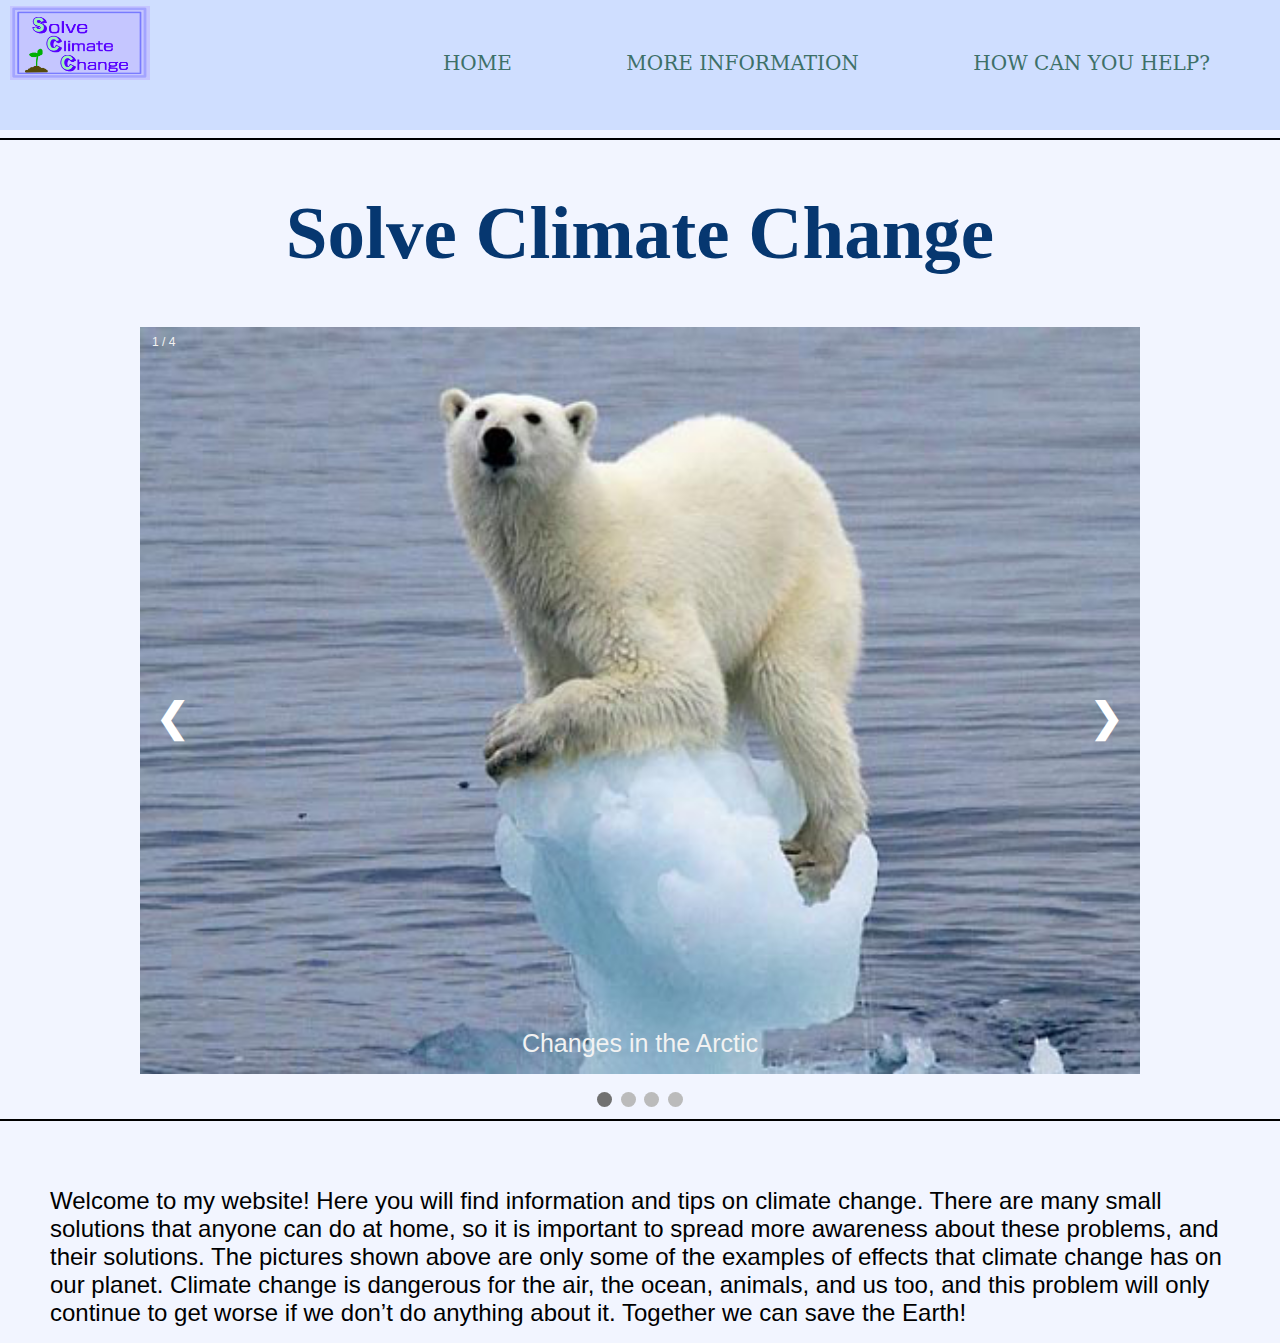
<file: index.html>
<!DOCTYPE html>
<html>
<head>
<title>Solve Climate Change</title>
<link rel=stylesheet type=text/css href=design.css>
</head>
<body>

<header> 
	<div class="container">
		<img src=Images/Solve-Climate-Change-Logo.png alt=logo class=logo style=width:150px;height:80px;>
<nav>
	<ul>
		<li><a href=Homepage.html>HOME</a></li>
		<li><a href="~/Info.html">MORE INFORMATION</a></li>
		<li><a href=Help.html>HOW CAN YOU HELP?</a></li>
</nav>
	</div>
</header>

<hr size="3" color="black">

<h1>Solve Climate Change</h1>


</div>

<!DOCTYPE html>
<html>
<head>
<meta name="viewport" content="width=device-width, initial-scale=1">
<style>
</style>
</head>
<body>

<div class="slideshow-container">

<div class="mySlides fade">
  <div class="numbertext">1 / 4</div>
  <img src="Images/polarbear.png" style="width:100%">
  <div class="text">Changes in the Arctic</div>
</div>

<div class="mySlides fade">
  <div class="numbertext">2 / 4</div>
  <img src="Images/Australiafires.png" style="width:100%">
  <div class="text">Fires in Australia</div>
</div>

<div class="mySlides fade">
  <div class="numbertext">3 / 4</div>
  <img src="Images/DryEarth.png" style="width:100%">
  <div class="text">Dry Earth</div>
</div>

<div class="mySlides fade">
  <div class="numbertext">4 / 4</div>
  <img src="Images/Pollution.png" style="width:100%">
  <div class="text">Fossil Fuels</div>
</div>

<a class="prev" onclick="plusSlides(-1)">&#10094;</a>
<a class="next" onclick="plusSlides(1)">&#10095;</a>

</div>
<br>

<div style="text-align:center">
  <span class="dot" onclick="currentSlide(1)"></span> 
  <span class="dot" onclick="currentSlide(2)"></span> 
  <span class="dot" onclick="currentSlide(3)"></span> 
  <span class="dot" onclick="currentSlide(4)"></span> 
</div>

<script>
var slideIndex = 1;
showSlides(slideIndex);

function plusSlides(n) {
  showSlides(slideIndex += n);
}

function currentSlide(n) {
  showSlides(slideIndex = n);
}

function showSlides(n) {
  var i;
  var slides = document.getElementsByClassName("mySlides");
  var dots = document.getElementsByClassName("dot");
  if (n > slides.length) {slideIndex = 1}    
  if (n < 1) {slideIndex = slides.length}
  for (i = 0; i < slides.length; i++) {
      slides[i].style.display = "none";  
  }
  for (i = 0; i < dots.length; i++) {
      dots[i].className = dots[i].className.replace(" active", "");
  }
  slides[slideIndex-1].style.display = "block";  
  dots[slideIndex-1].className += " active";
}
</script>

</body>
</html> 

<hr size="3" color="black">


<div><p><font size="5">Welcome to my website! Here you will find information and tips on climate change. There are many small solutions that anyone can do at home, so it is important to spread more awareness about these problems, and their solutions. The pictures shown above are only some of the examples of effects that climate change has on our planet. Climate change is dangerous for the air, the ocean, animals, and us too, and this problem will only continue to get worse if we don’t do anything about it. Together we can save the Earth! </font></p></div>



</body>
</html>
</file>
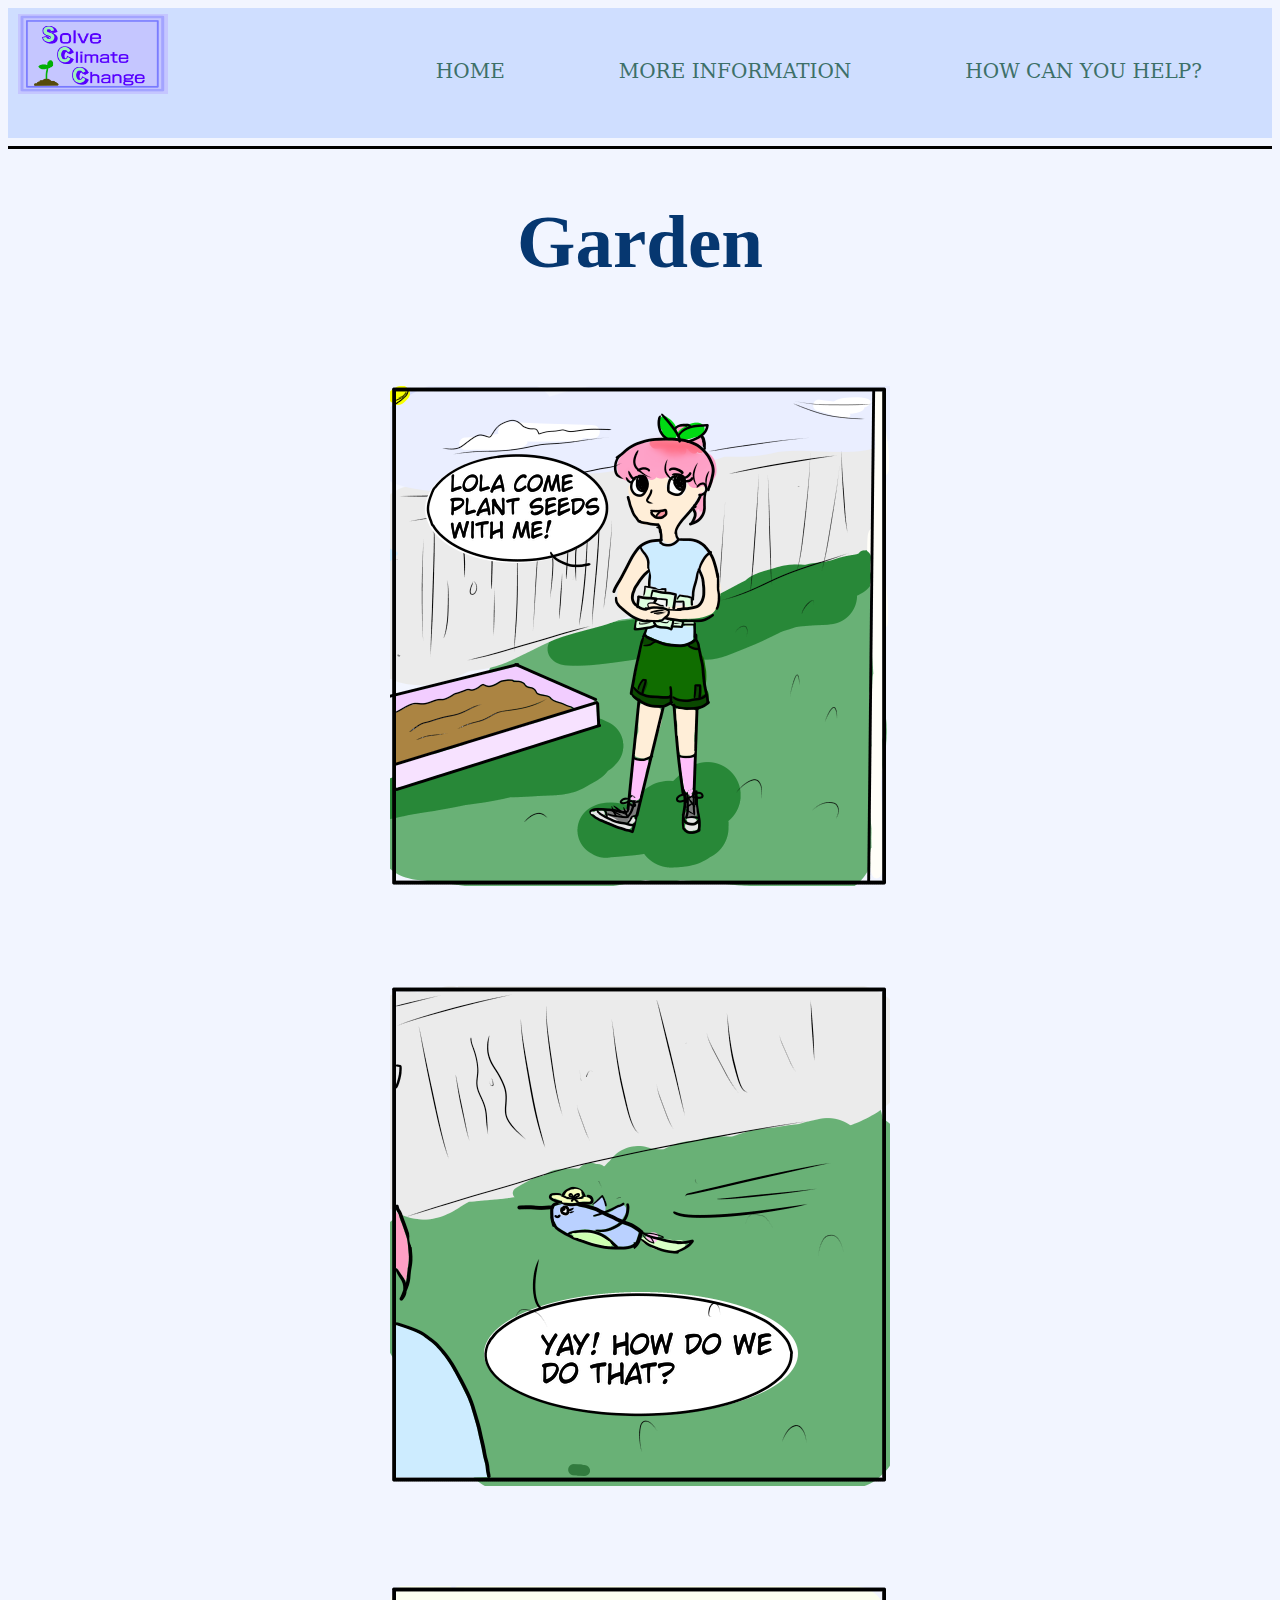
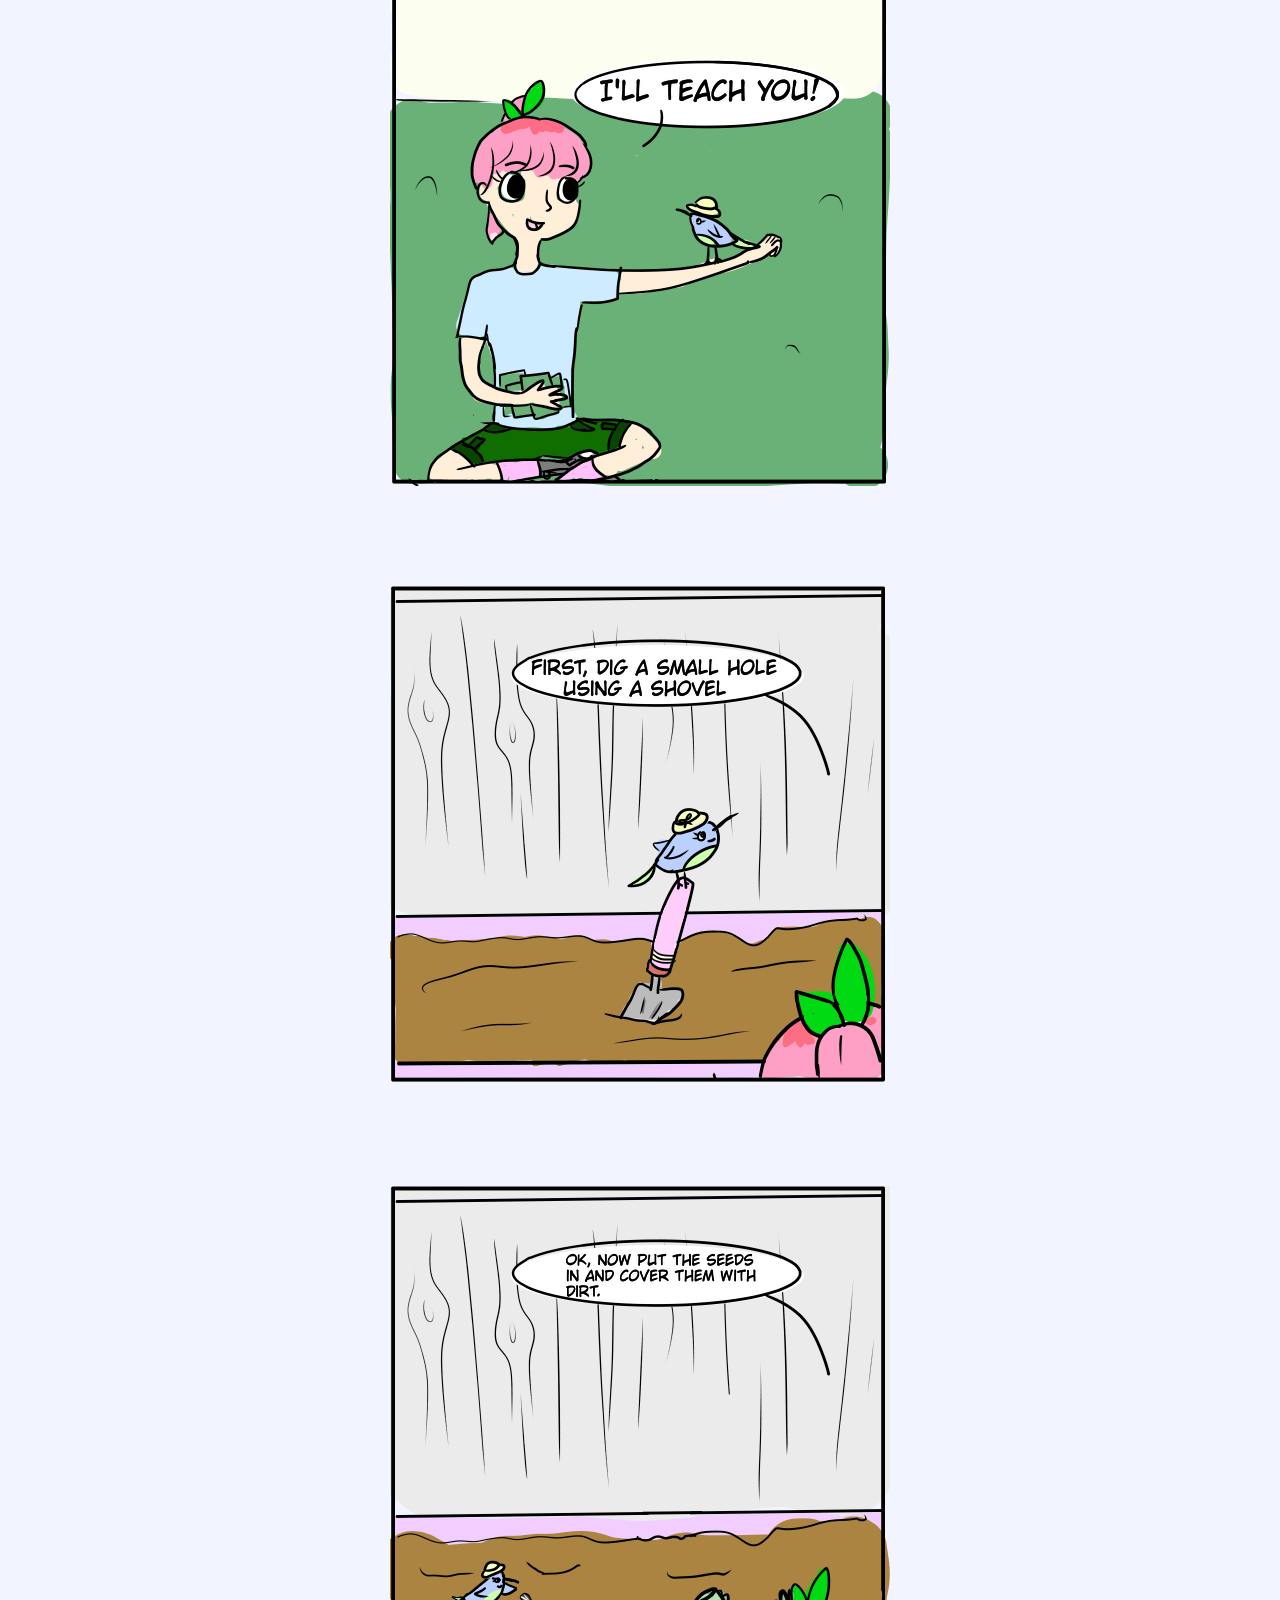
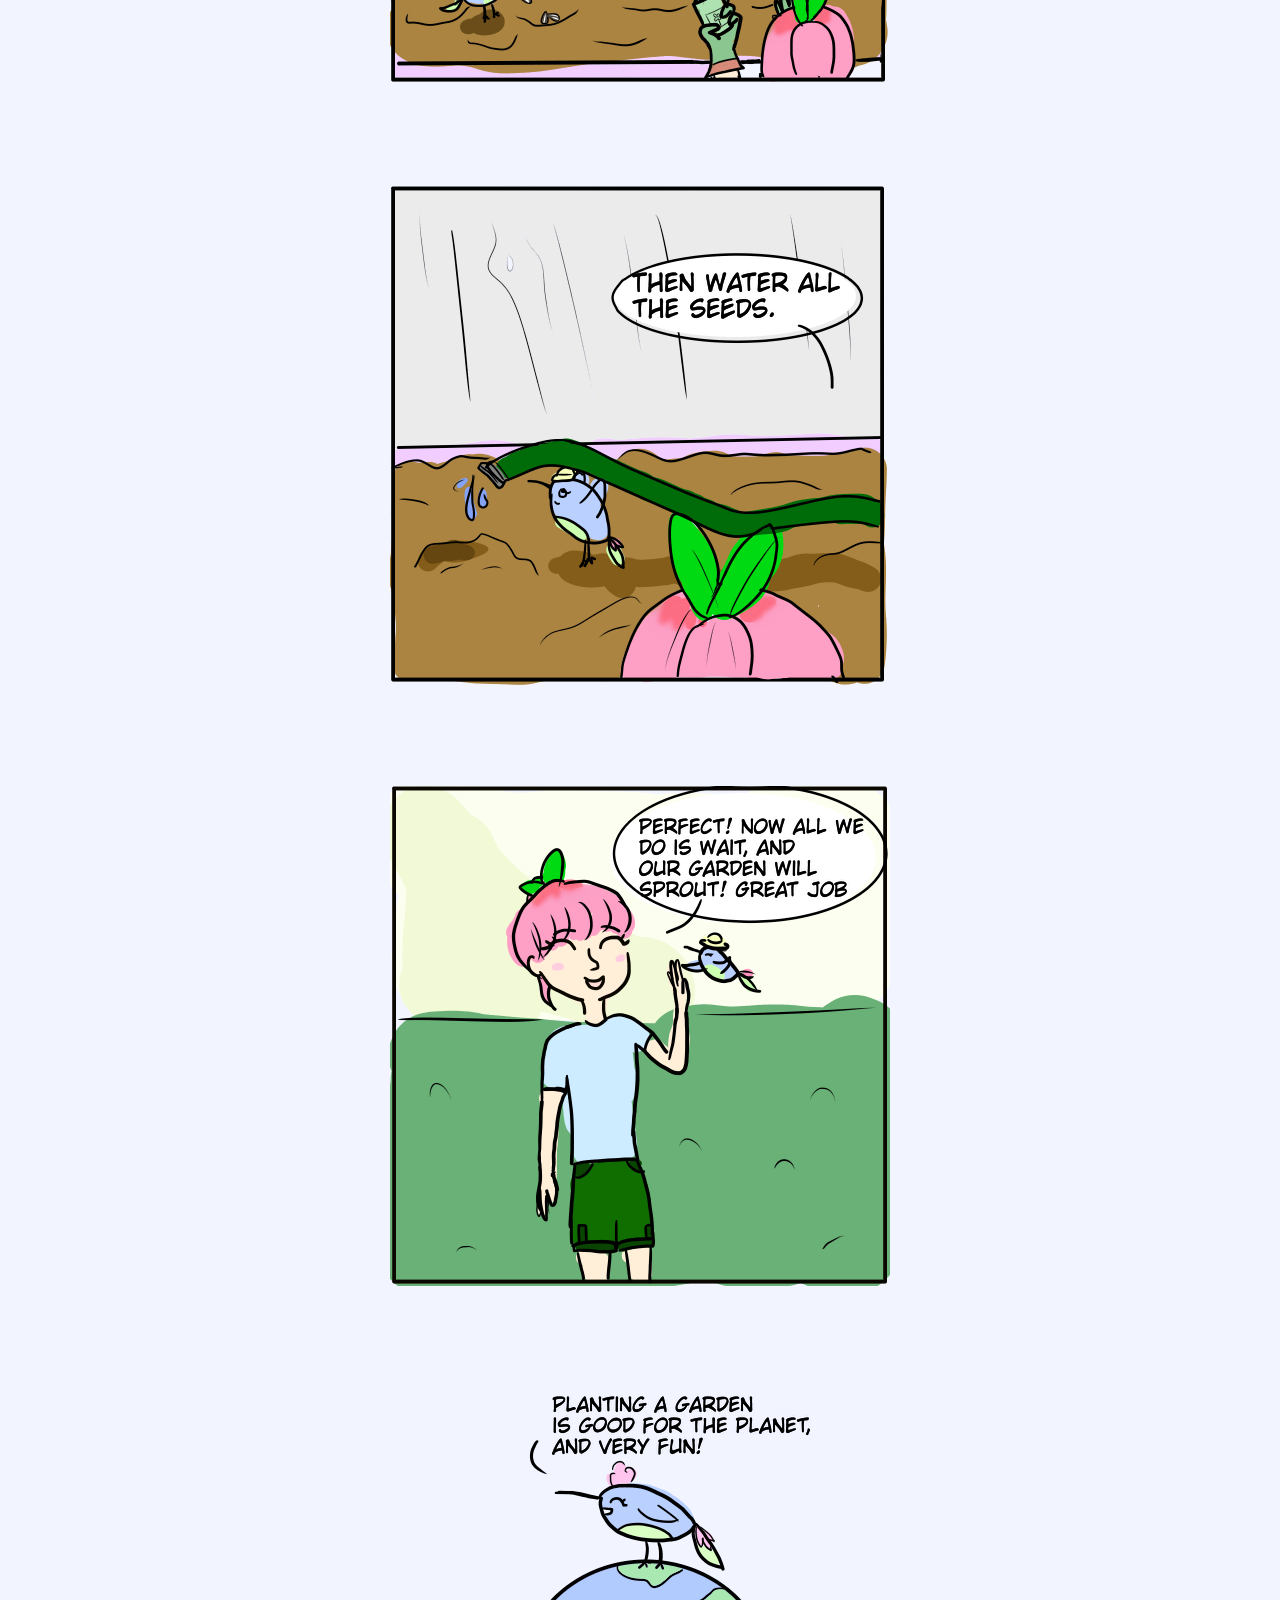
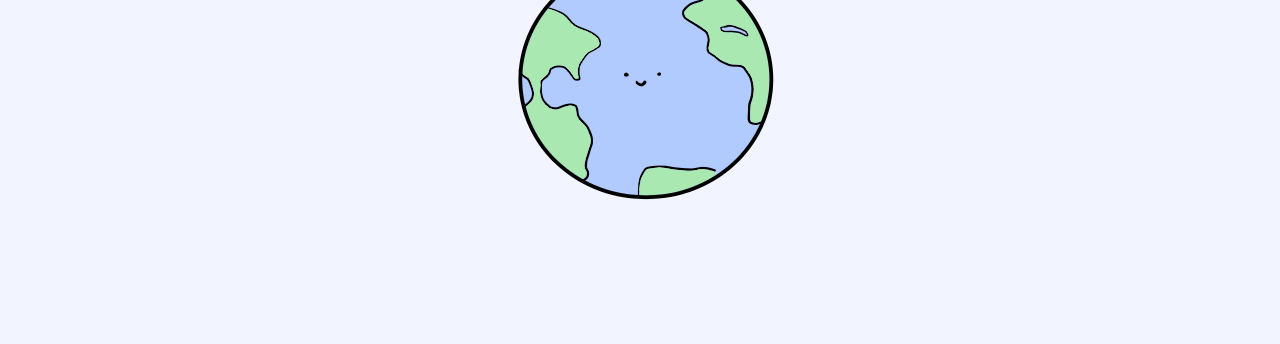
<file: Chapter2.html>
<!DOCTYPE html>
<html>
<head>
<title>Chapter2</title>
<link rel="stylesheet" type="text/css" href="Ch.css">
<style>
nav a:hover {
	font-weight:bold;
}
</style>
</head>
<body>
<header> 
	<div class="container">
		<img src=Images/Solve-Climate-Change-Logo.png alt=logo class=logo style=width:150px;height:80px;>
<nav>
	<ul>
		<li><a href=Homepage.html>HOME</a></li>
		<li><a href=Info.html>MORE INFORMATION</a></li>
		<li><a href=Help.html>HOW CAN YOU HELP?</a></li>
</nav>
	</div>
</header>
<hr size="3" color="black">

<h1>Garden</h1>

<img src=Comic/c2p1.png alt=peach class=art>
<img src=Comic/c2p2.png alt=peach class=art>
<img src=Comic/c2p3.png alt=peach class=art>
<img src=Comic/c2p4.png alt=peach class=art>
<img src=Comic/c2p5.png alt=peach class=art>
<img src=Comic/c2p6.png alt=peach class=art>
<img src=Comic/c2p7.png alt=peach class=art>
<img src=Comic/lastpic2.png alt=peach class=art>


</body>
</html>
</file>
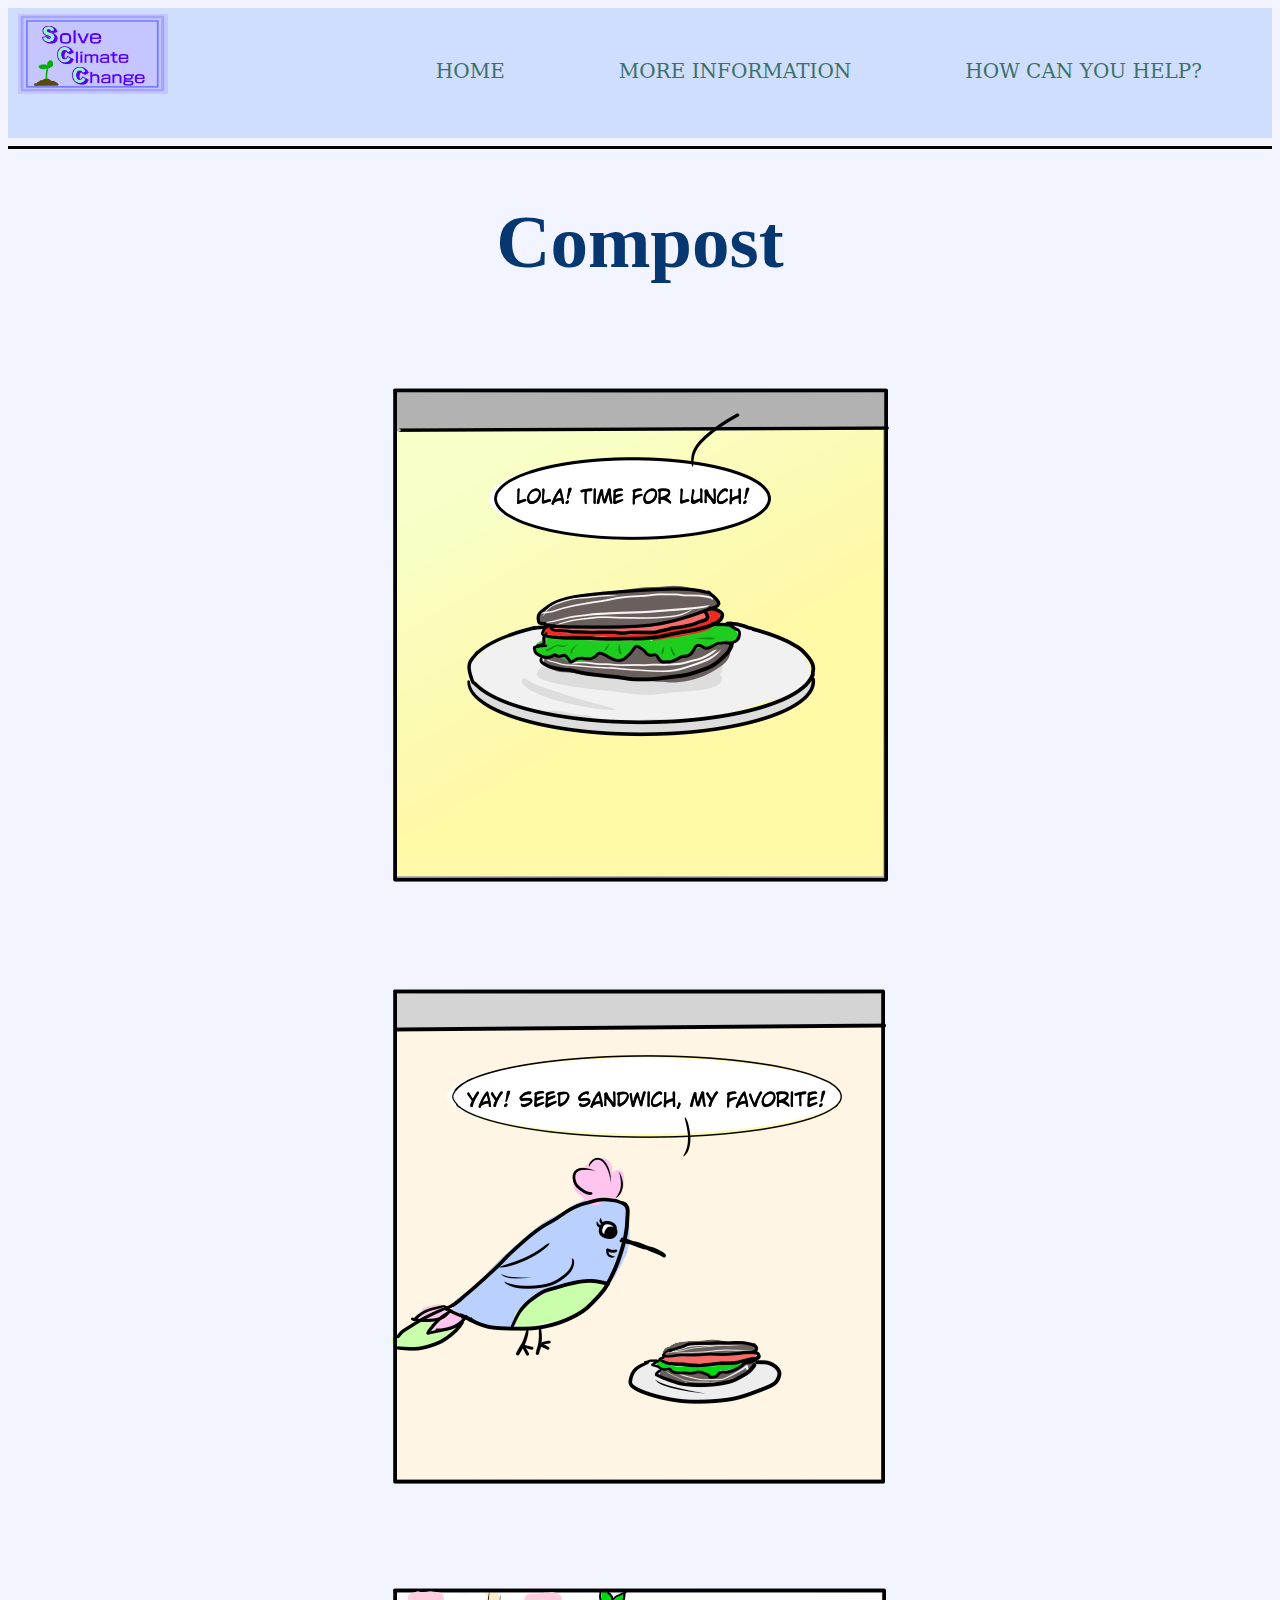
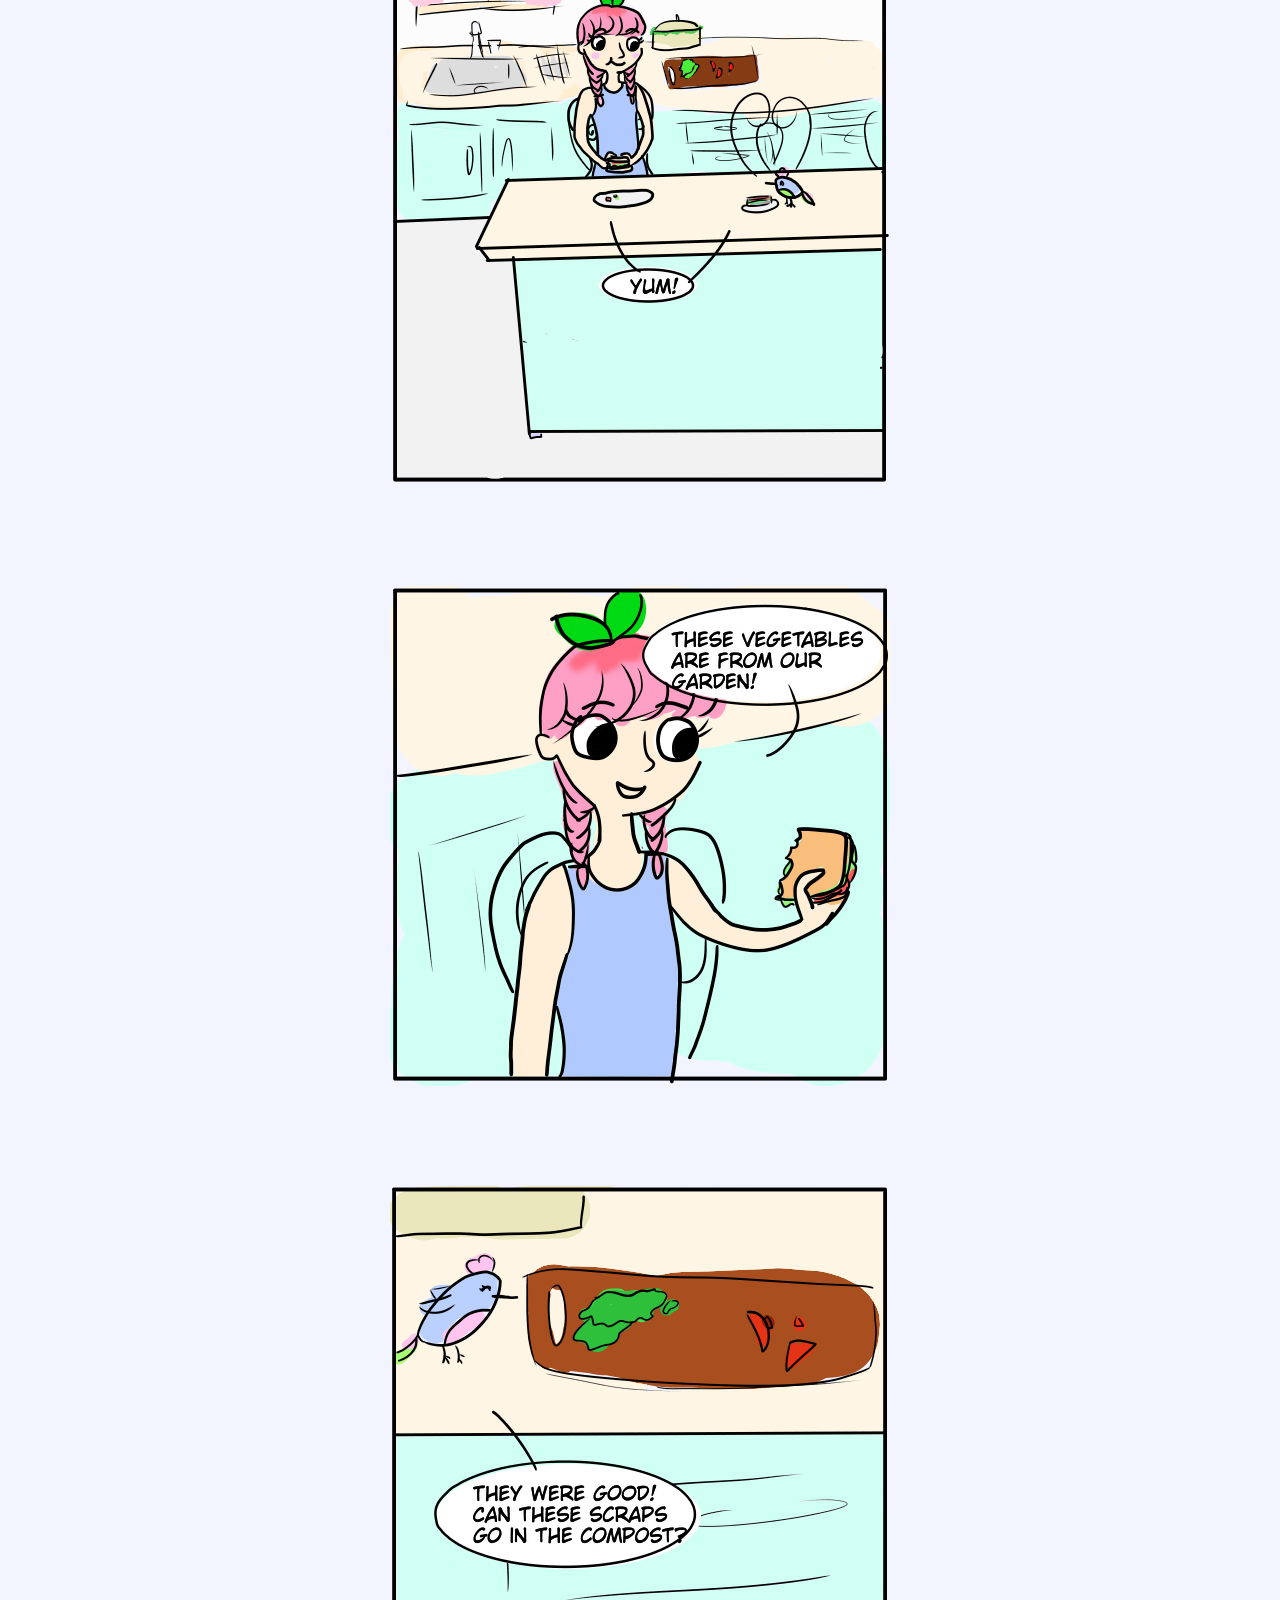
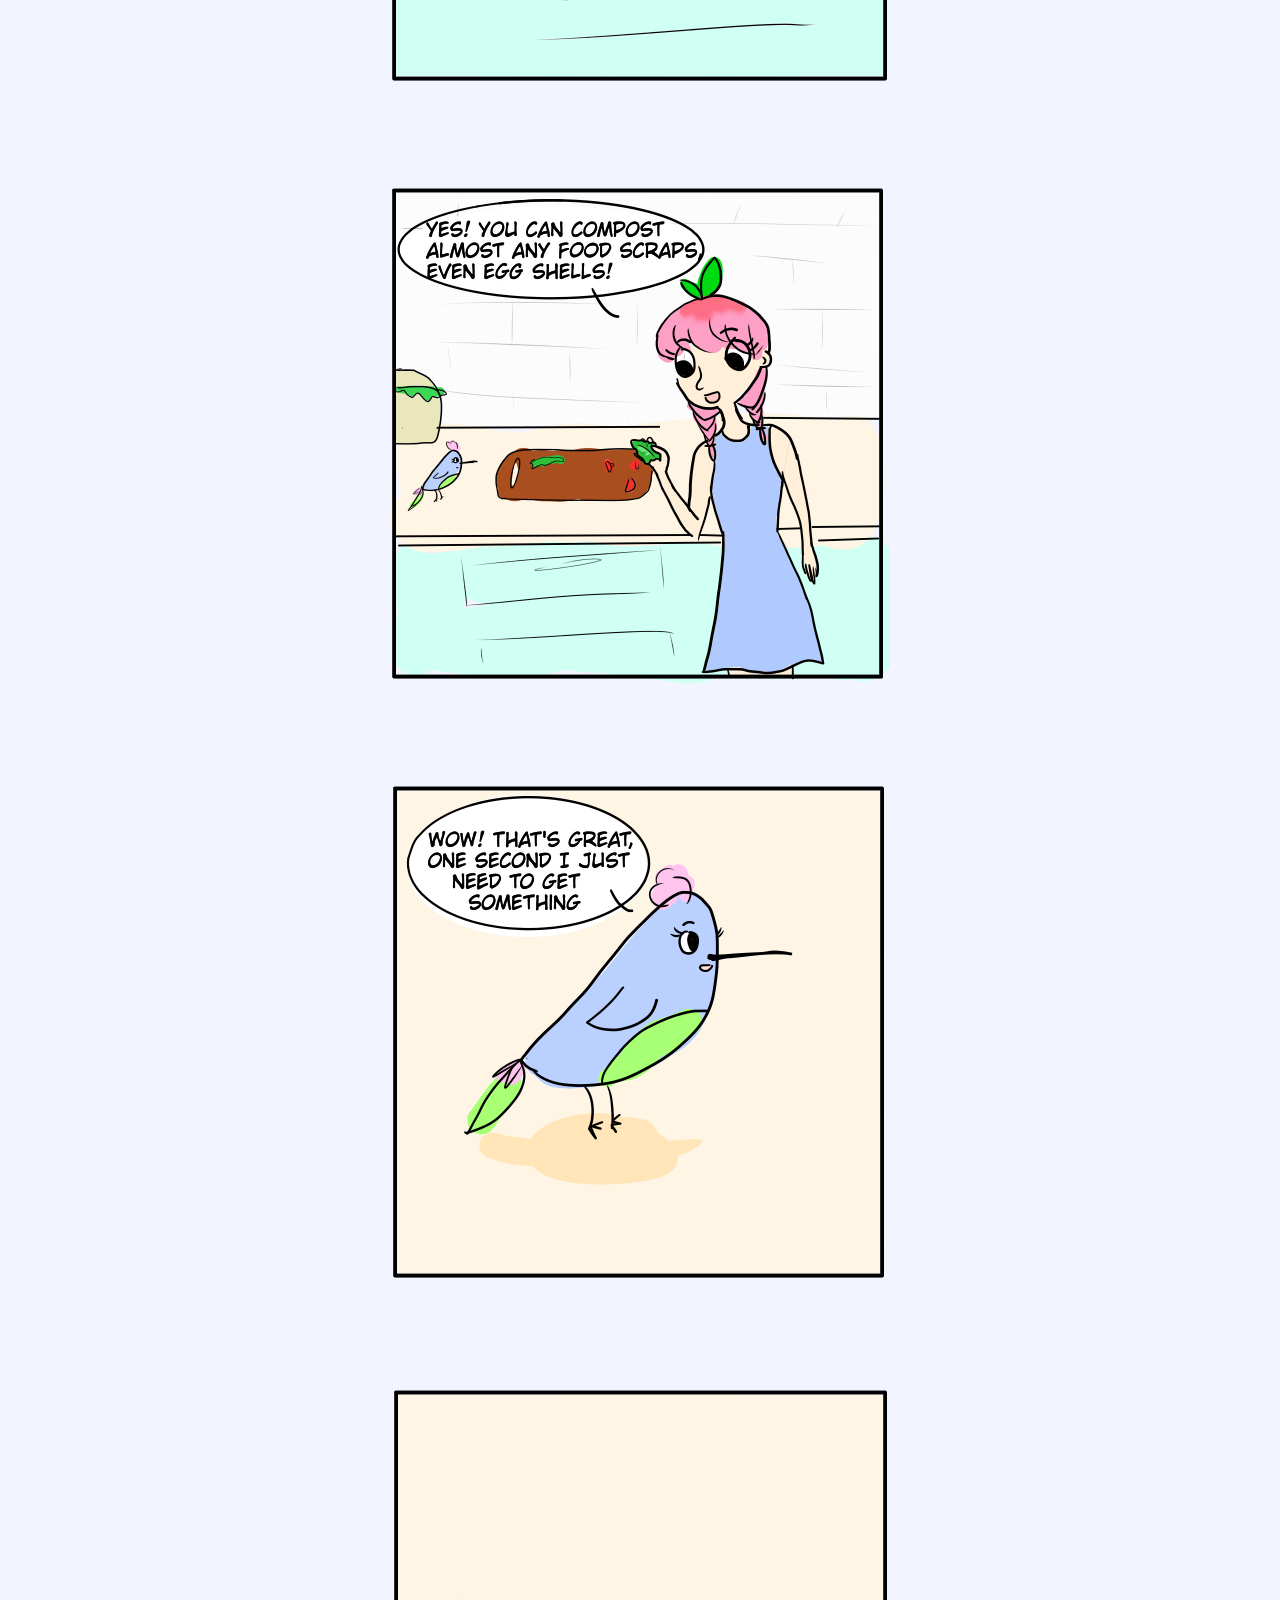
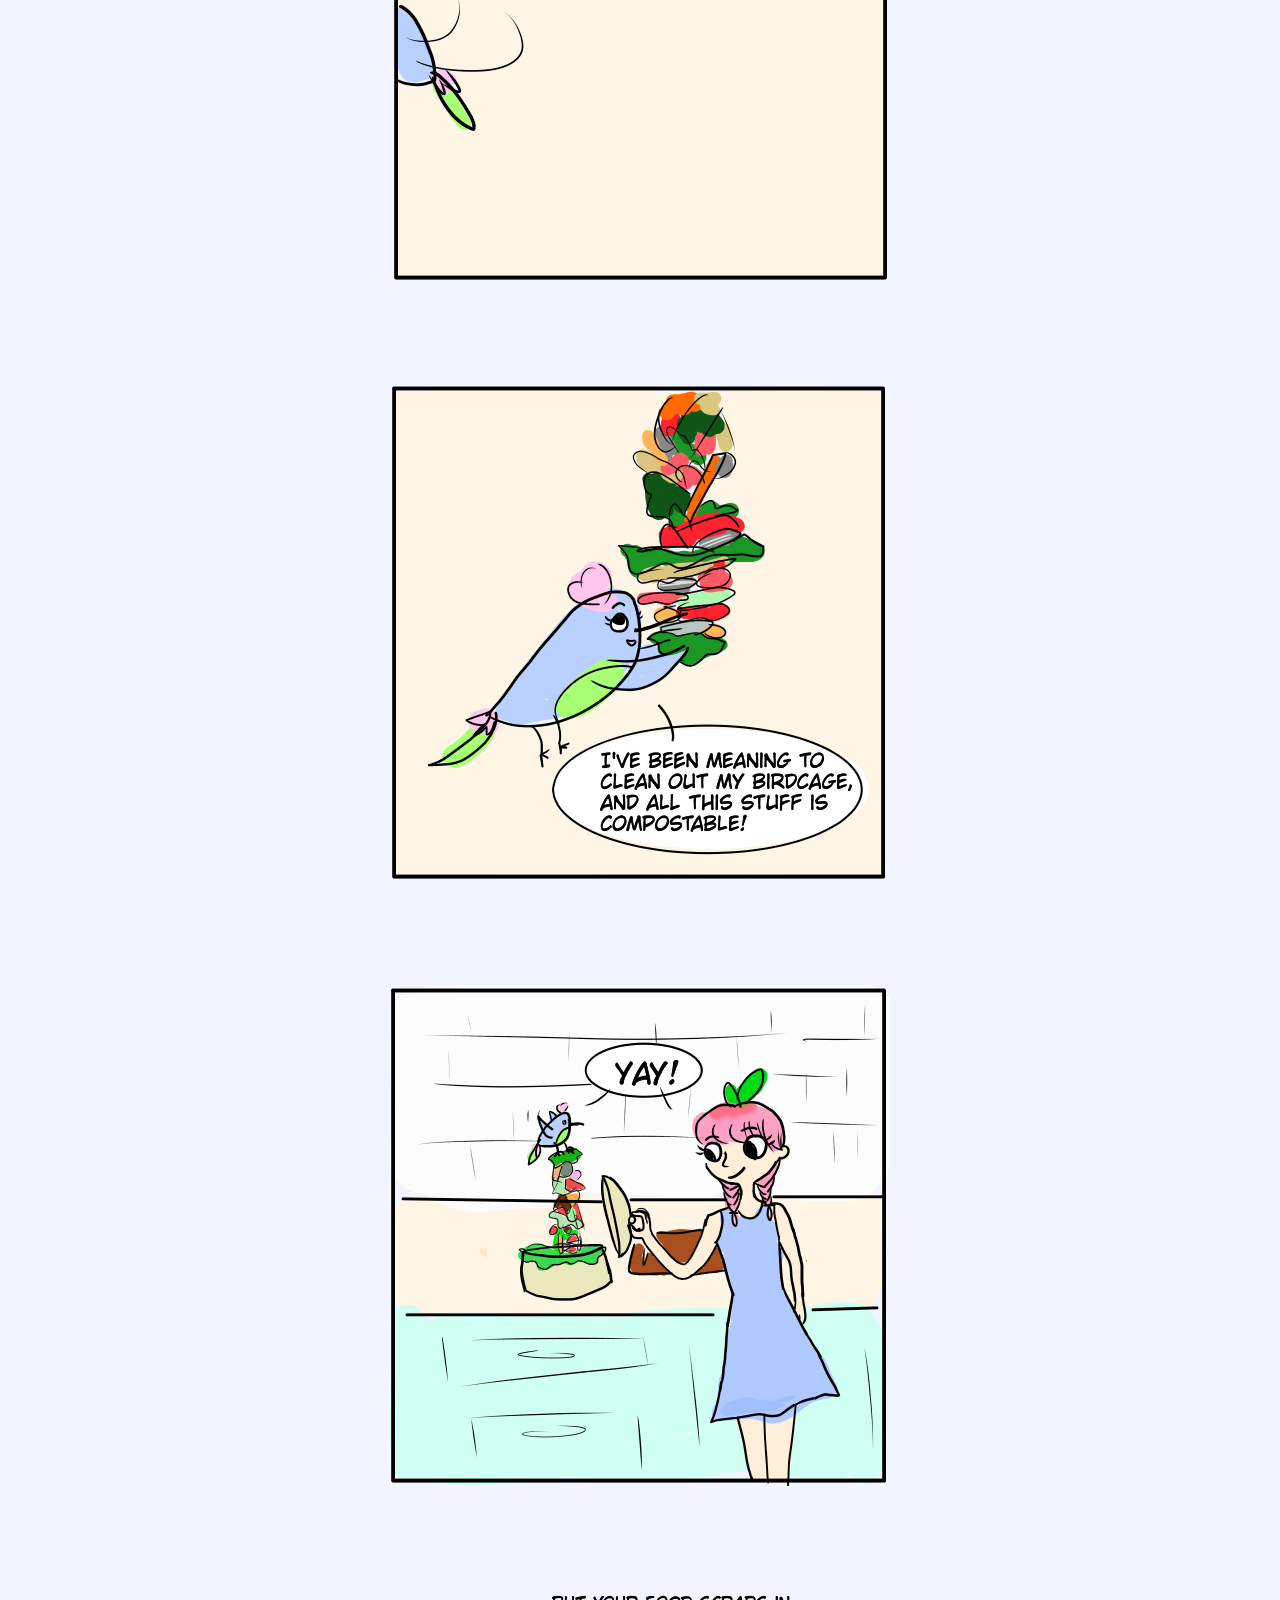
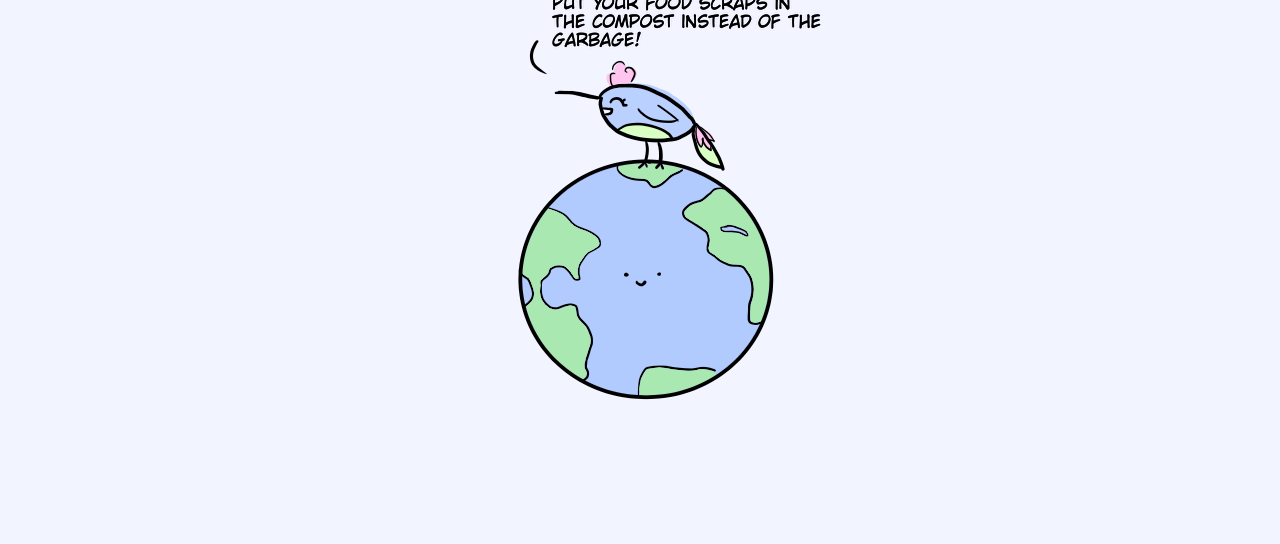
<file: Chapter3.html>
<!DOCTYPE html>
<html>
<head>
<title>Chapter3</title>
<link rel="stylesheet" type="text/css" href="Ch.css">
<style>
nav a:hover {
	font-weight:bold;
}
</style>
</head>
<body>
<header> 
	<div class="container">
		<img src=Images/Solve-Climate-Change-Logo.png alt=logo class=logo style=width:150px;height:80px;>
<nav>
	<ul>
		<li><a href=Homepage.html>HOME</a></li>
		<li><a href=Info.html>MORE INFORMATION</a></li>
		<li><a href=Help.html>HOW CAN YOU HELP?</a></li>
</nav>
	</div>
</header>
<hr size="3" color="black">

<h1>Compost</h1>

<img src=Comic/c3p1.png alt=peach class=art>
<img src=Comic/c3p2.png alt=peach class=art>
<img src=Comic/c3p3.png alt=peach class=art>
<img src=Comic/c3p4.png alt=peach class=art>
<img src=Comic/c3p5.png alt=peach class=art>
<img src=Comic/c3p6.png alt=peach class=art>
<img src=Comic/c3p7.png alt=peach class=art>
<img src=Comic/c3p8.png alt=peach class=art>
<img src=Comic/c3p9.png alt=peach class=art>
<img src=Comic/c3p10.png alt=peach class=art>
<img src=Comic/lastpic3.png alt=peach class=art>


</body>
</html>
</file>
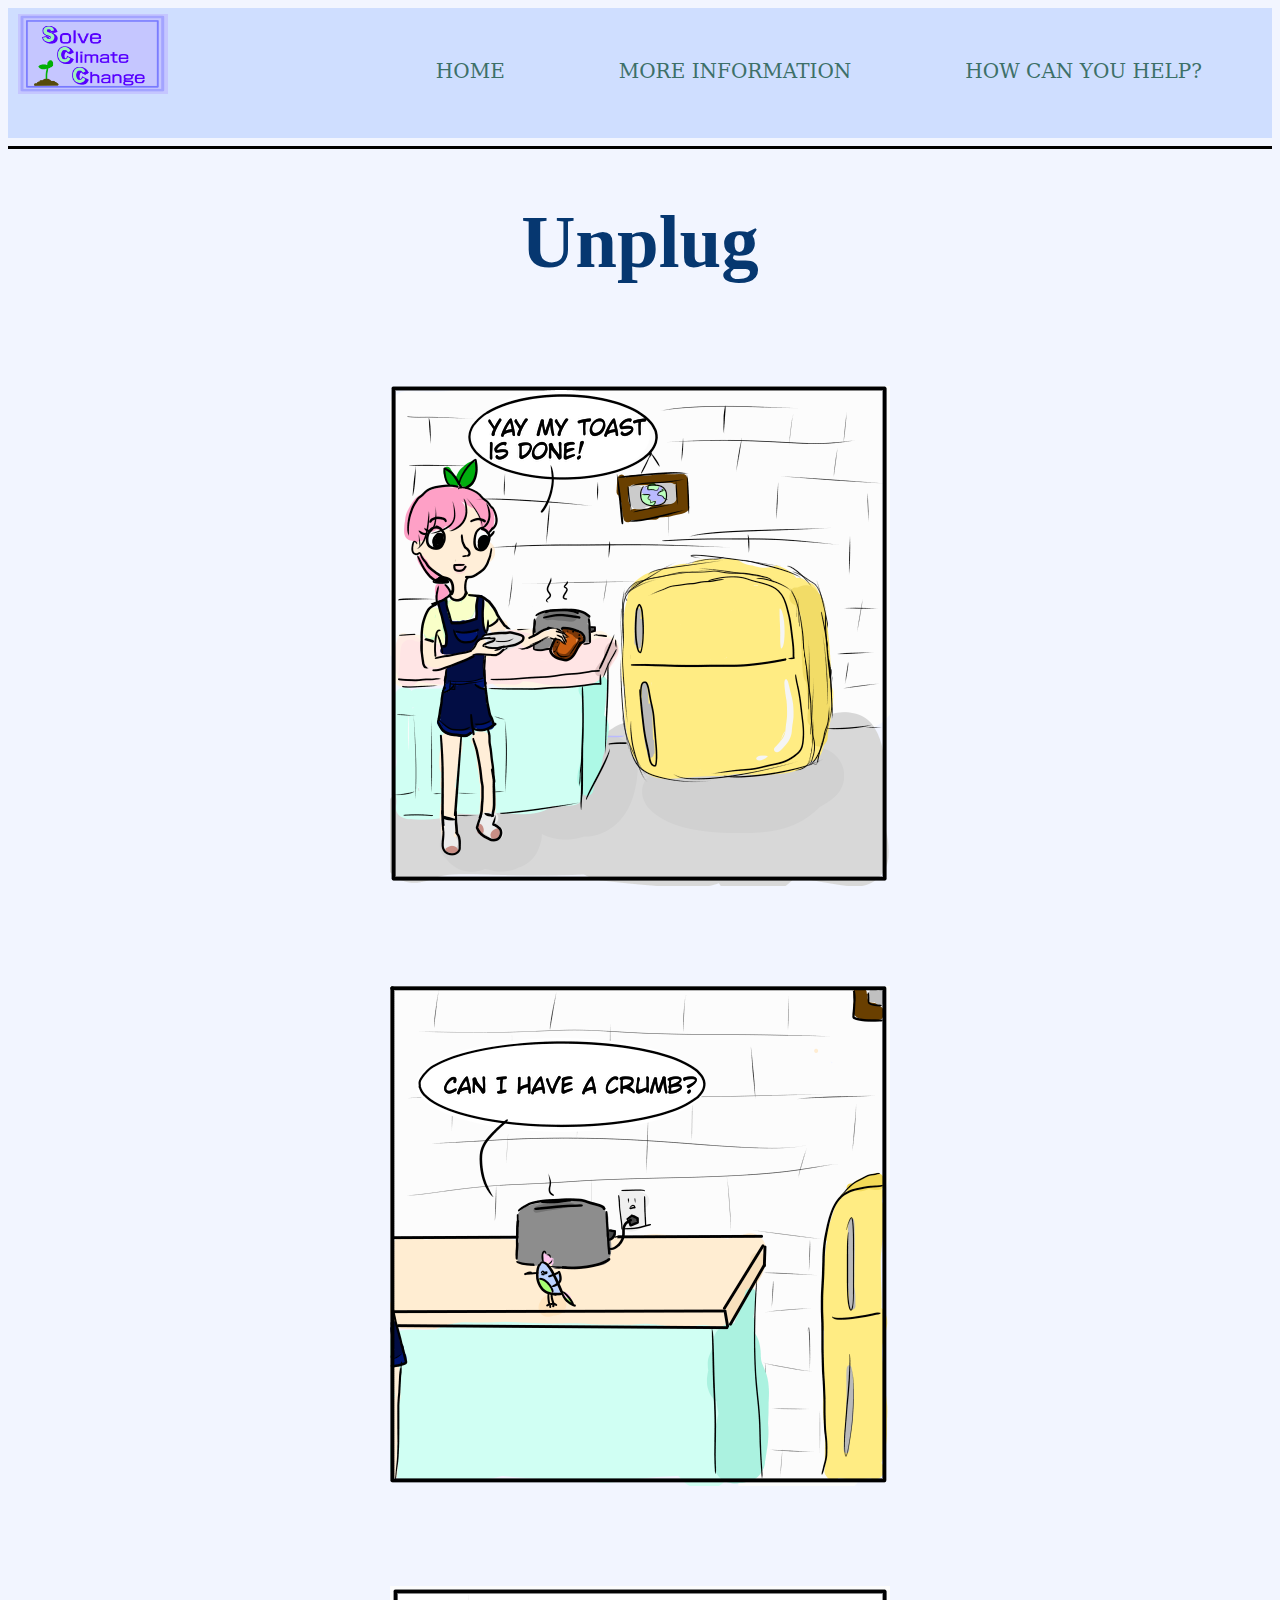
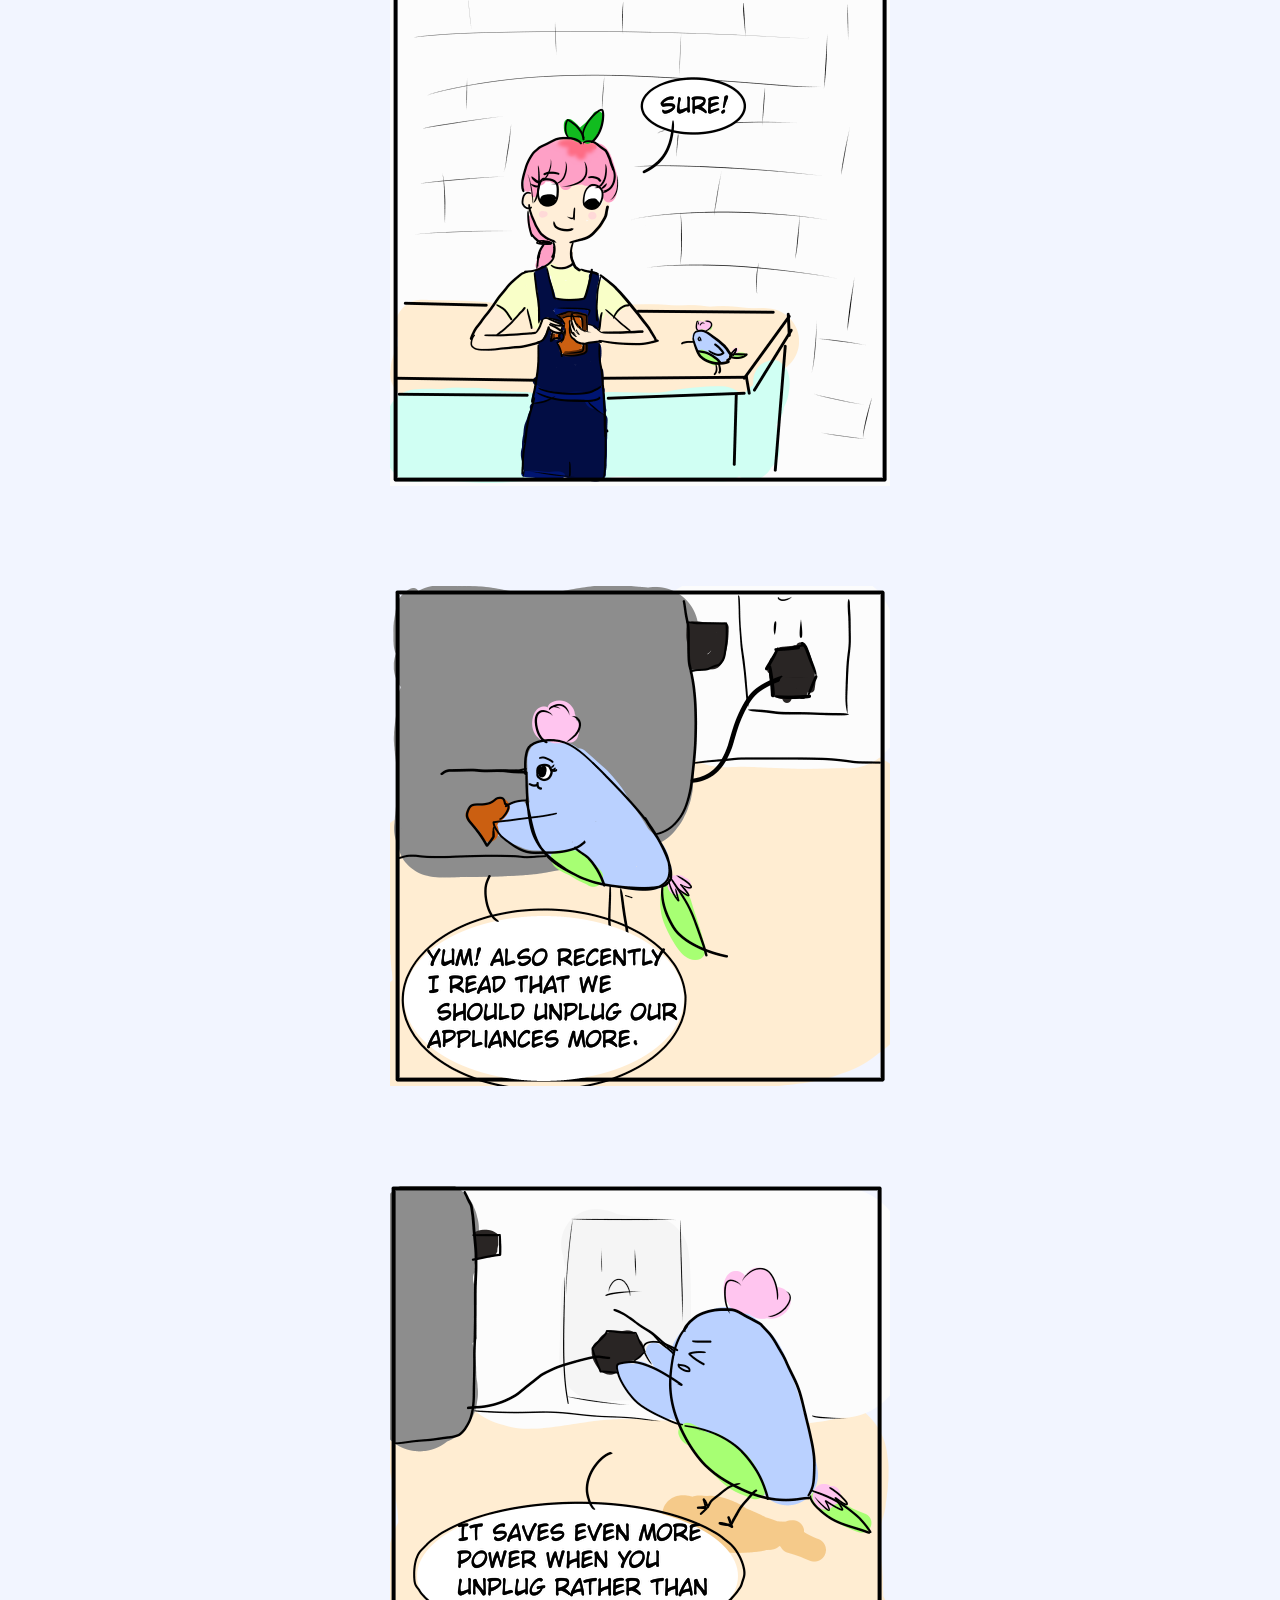
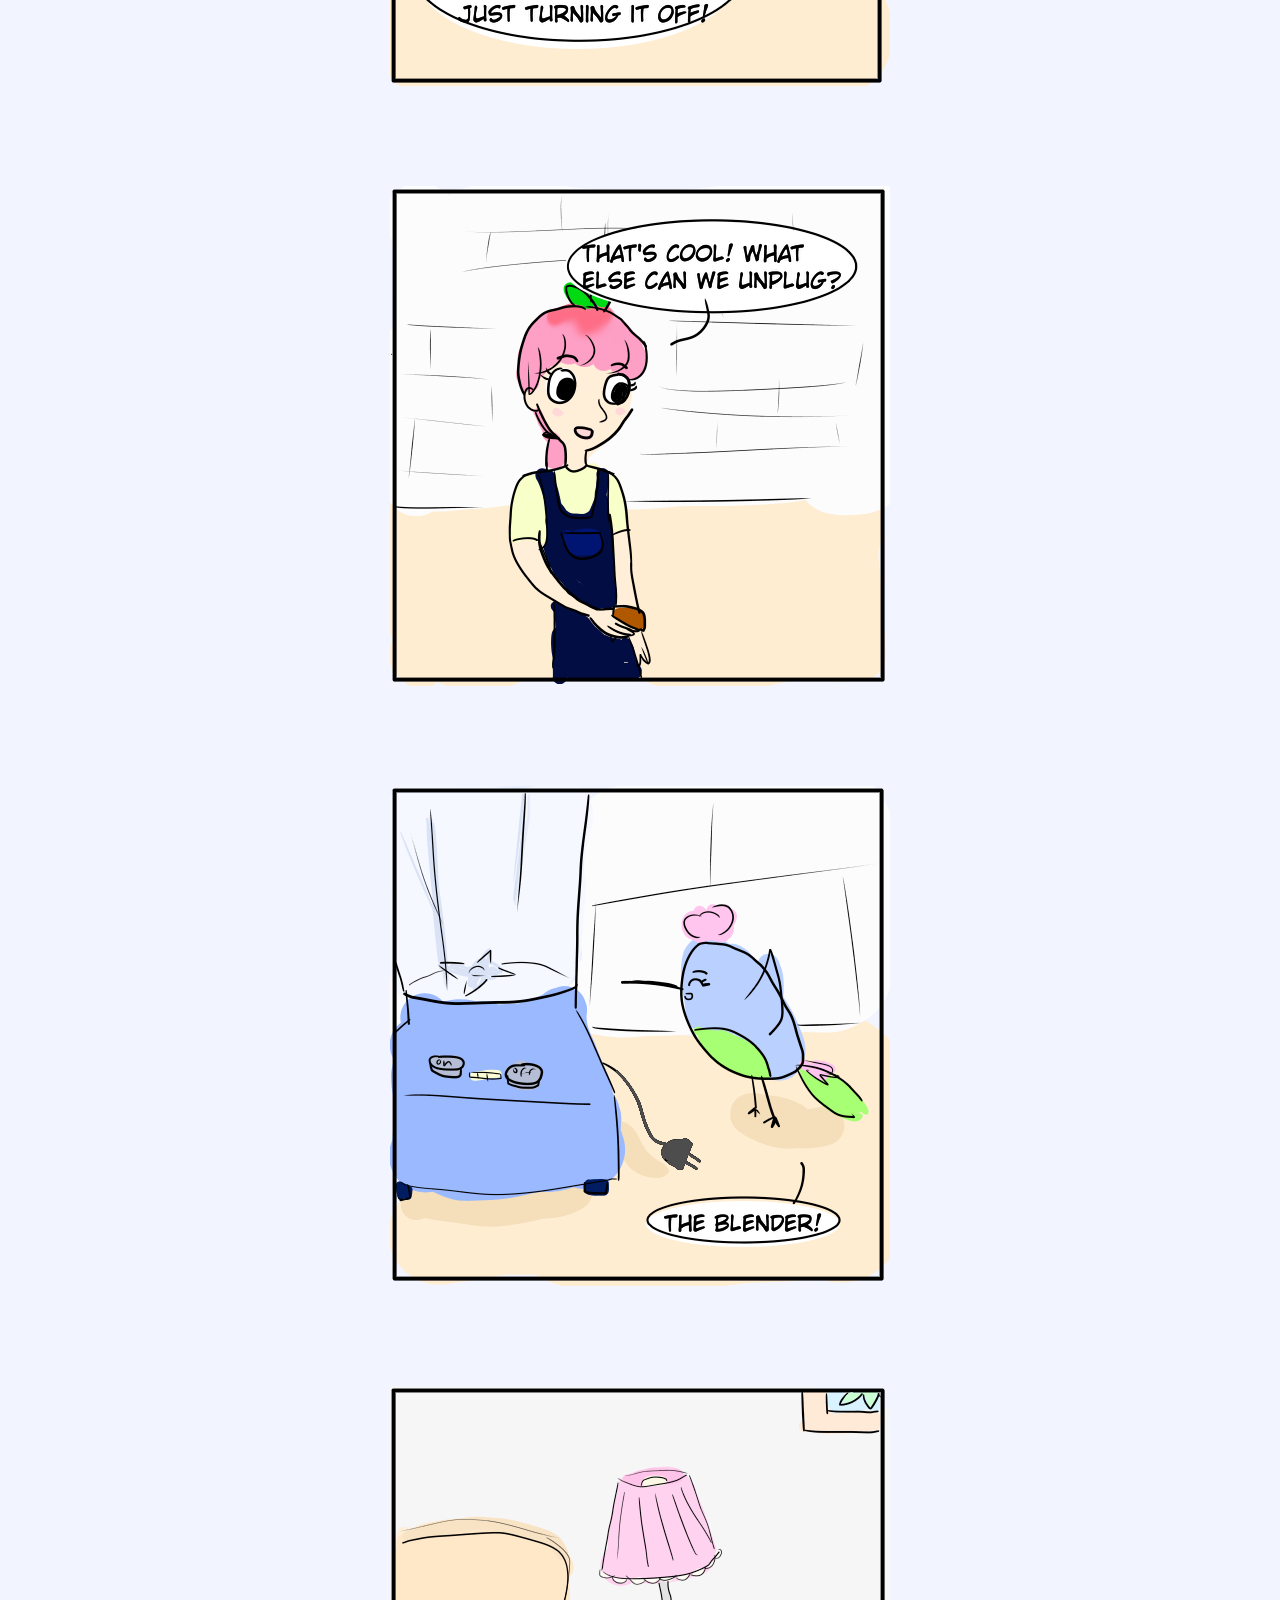
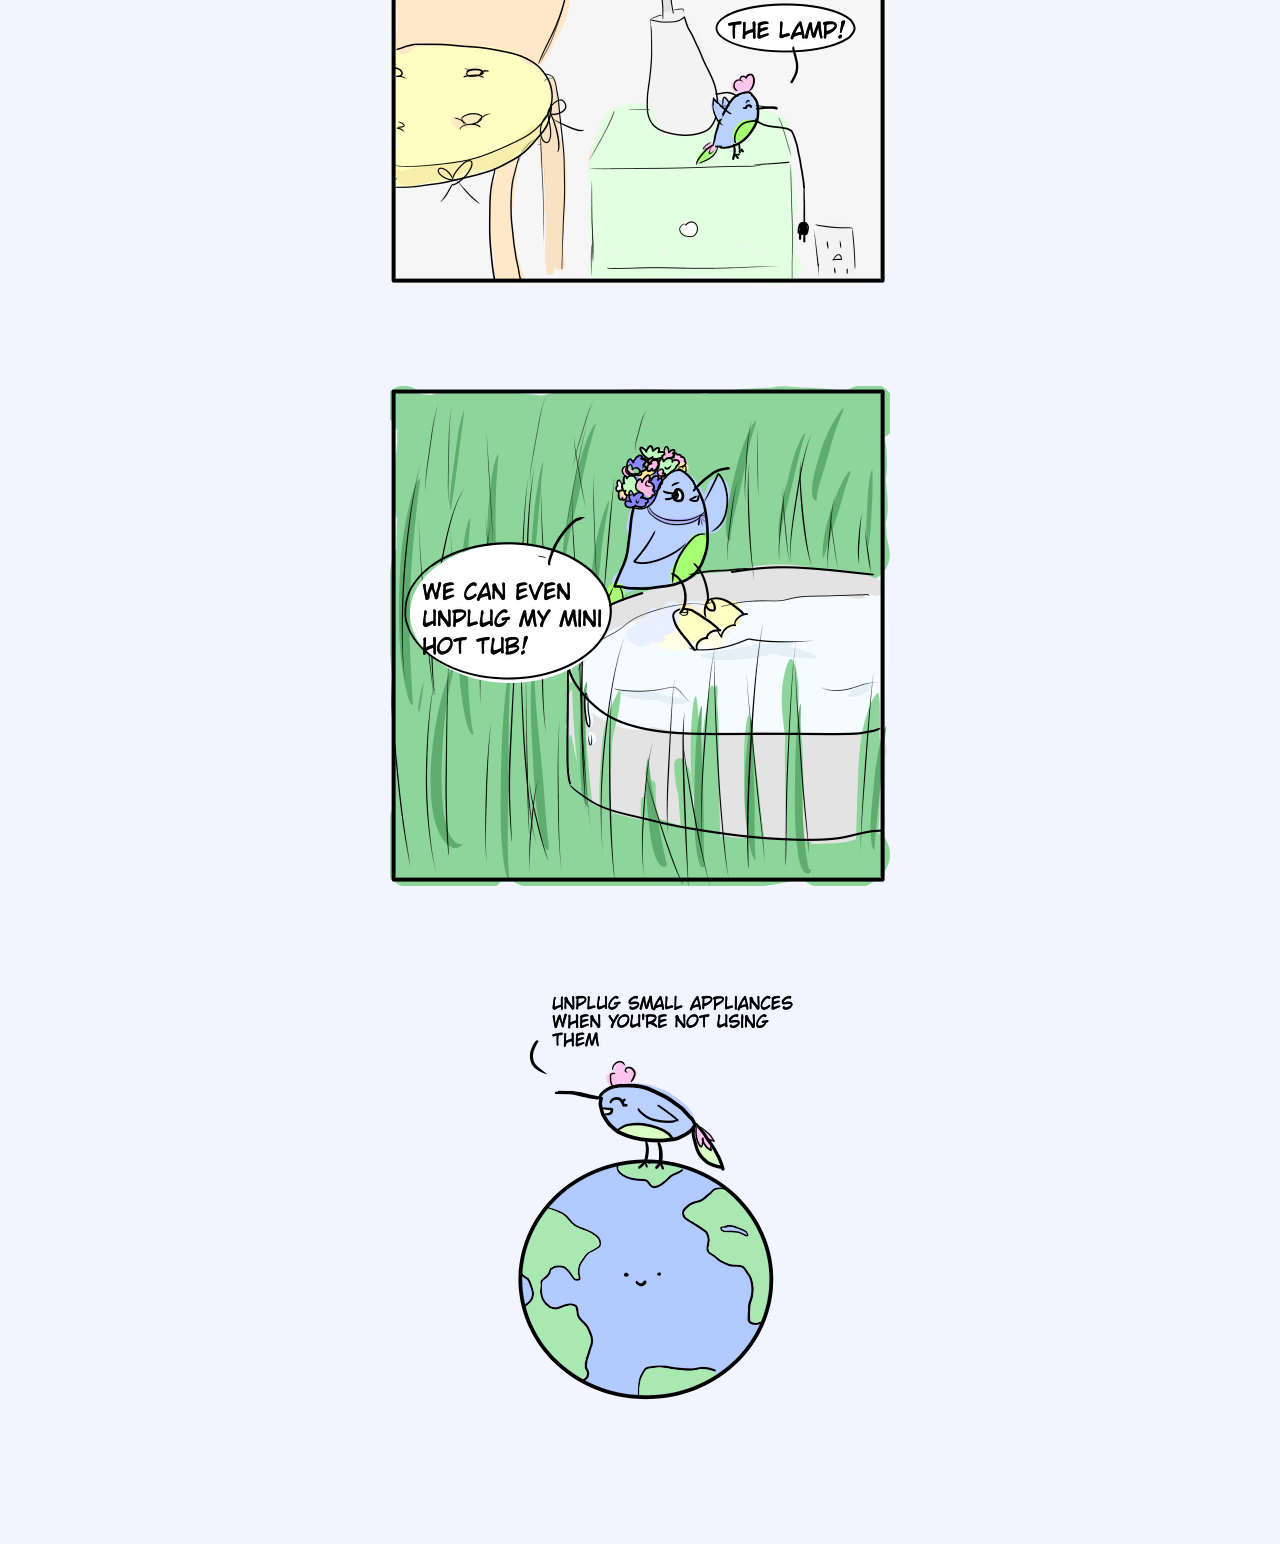
<file: Chapter4 .html>
<!DOCTYPE html>
<html>
<head>
<title>Chapter4</title>
<link rel="stylesheet" type="text/css" href="Ch.css">
<style>
nav a:hover {
	font-weight:bold;
}
</style>
</head>
<body>
<header> 
	<div class="container">
		<img src=Images/Solve-Climate-Change-Logo.png alt=logo class=logo style=width:150px;height:80px;>
<nav>
	<ul>
		<li><a href=Homepage.html>HOME</a></li>
		<li><a href=Info.html>MORE INFORMATION</a></li>
		<li><a href=Help.html>HOW CAN YOU HELP?</a></li>
</nav>
	</div>
</header>
<hr size="3" color="black">

<h1>Unplug</h1>

<img src=Comic/c4p1.png alt=peach class=art>
<img src=Comic/c4p2.png alt=peach class=art>
<img src=Comic/c4p3.png alt=peach class=art>
<img src=Comic/c4p4.png alt=peach class=art>
<img src=Comic/c4p5.png alt=peach class=art>
<img src=Comic/c4p6.png alt=peach class=art>
<img src=Comic/c4p7.png alt=peach class=art>
<img src=Comic/c4p8.png alt=peach class=art>
<img src=Comic/c4p9.png alt=peach class=art>
<img src=Comic/lastpic4.png alt=peach class=art>


</body>
</html>
</file>
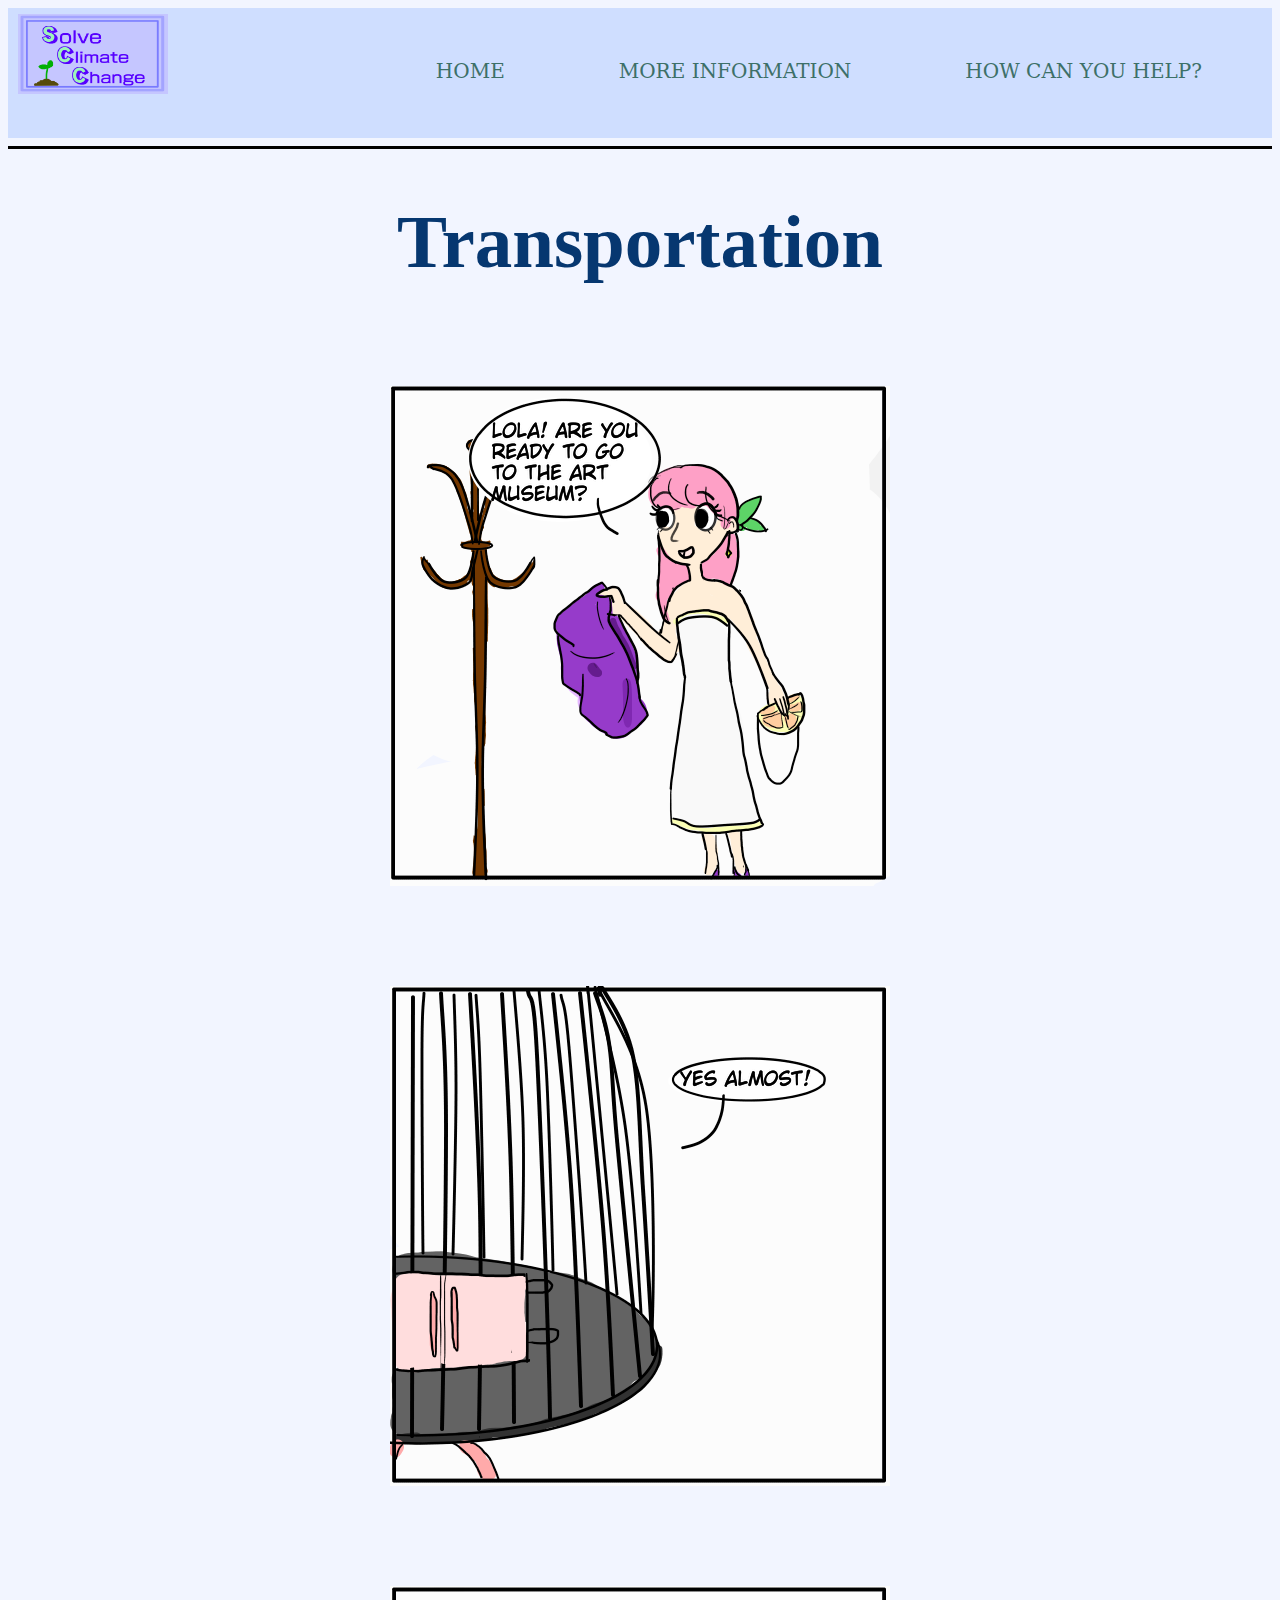
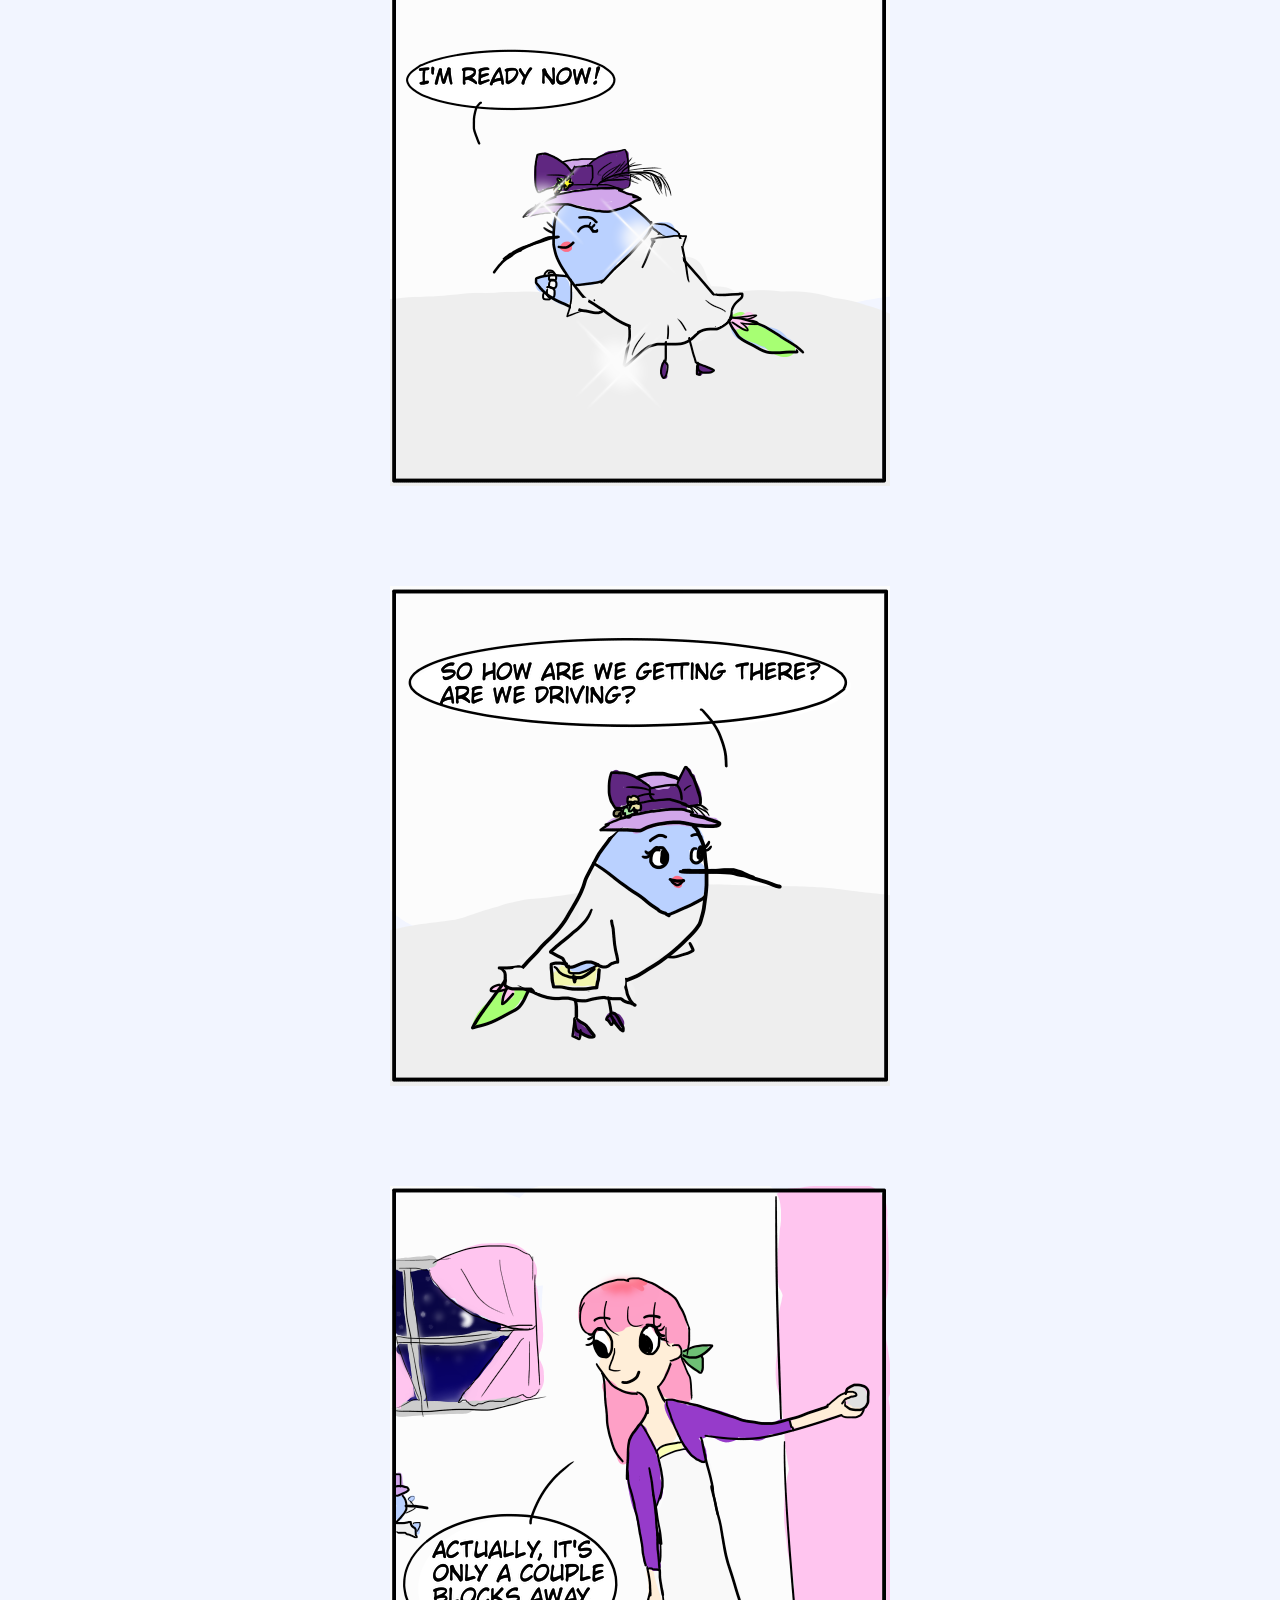
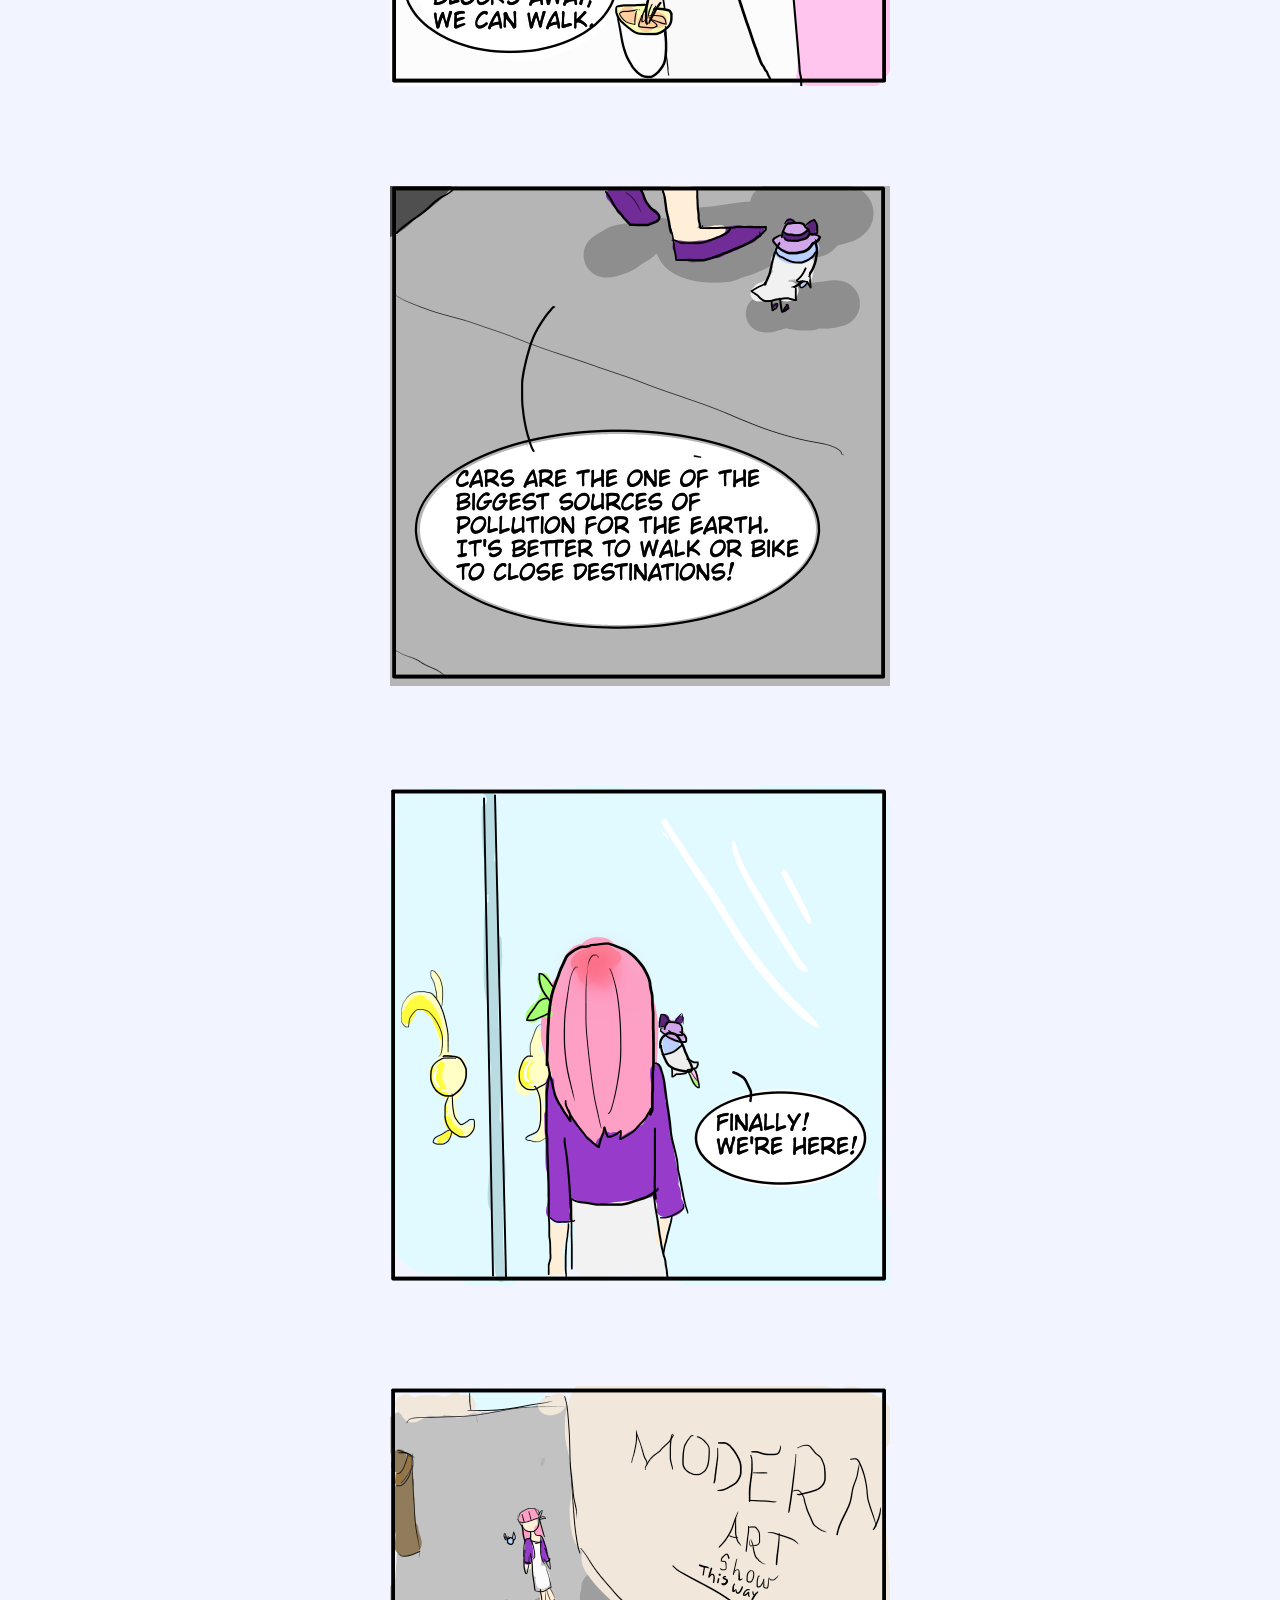
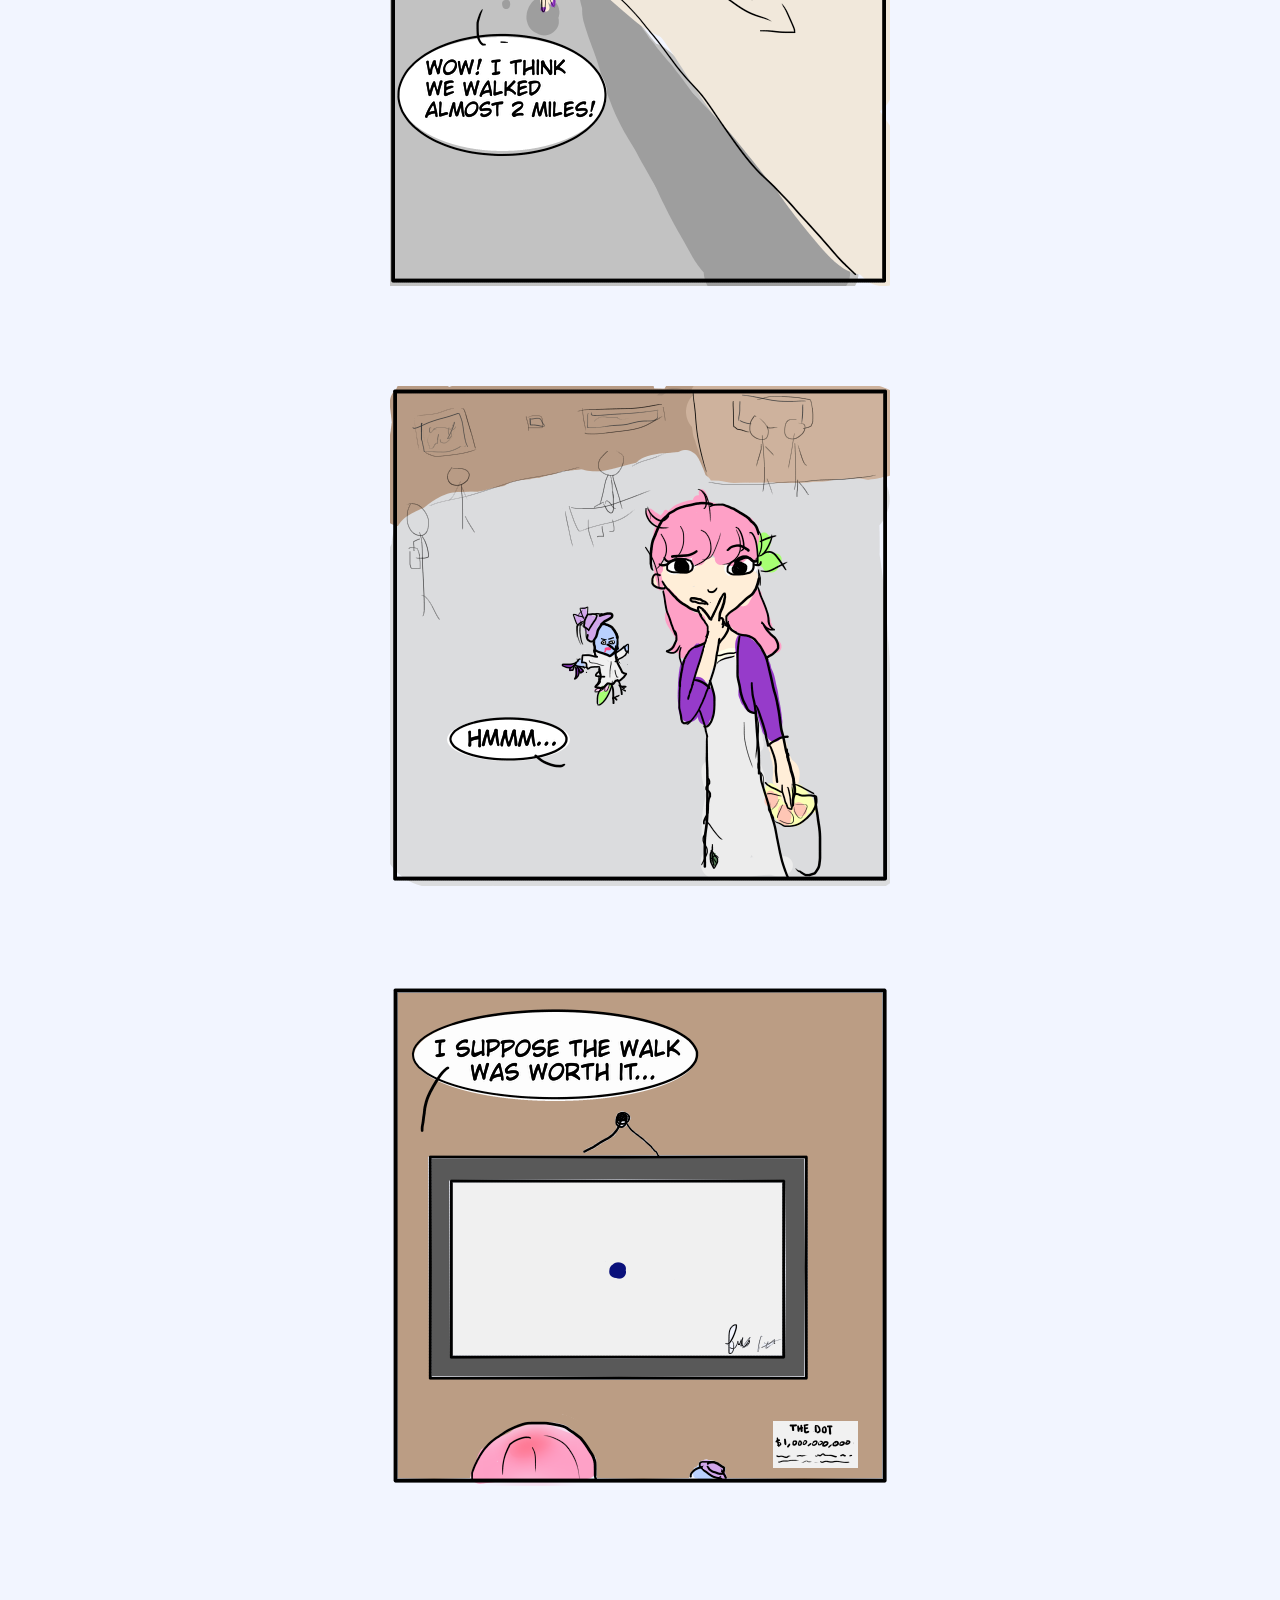
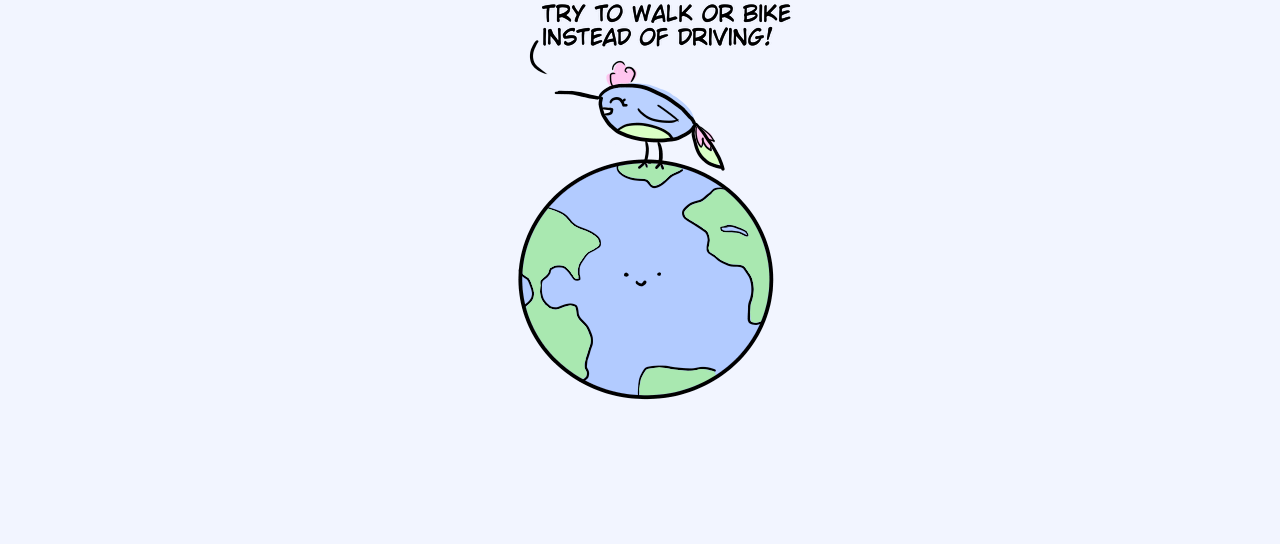
<file: Chapter5.html>
<!DOCTYPE html>
<html>
<head>
<title>Chapter5</title>
<link rel="stylesheet" type="text/css" href="Ch.css">
<style>
nav a:hover {
	font-weight:bold;
}
</style>
</head>
<body>
<header> 
	<div class="container">
		<img src=Images/Solve-Climate-Change-Logo.png alt=logo class=logo style=width:150px;height:80px;>
<nav>
	<ul>
		<li><a href=Homepage.html>HOME</a></li>
		<li><a href=Info.html>MORE INFORMATION</a></li>
		<li><a href=Help.html>HOW CAN YOU HELP?</a></li>
</nav>
	</div>
</header>
<hr size="3" color="black">

<h1>Transportation</h1>

<img src=Comic/c5p1.png alt=peach class=art>
<img src=Comic/c5p2.png alt=peach class=art>
<img src=Comic/c5p3.png alt=peach class=art>
<img src=Comic/c5p4.png alt=peach class=art>
<img src=Comic/c5p5.png alt=peach class=art>
<img src=Comic/c5p6.png alt=peach class=art>
<img src=Comic/c5p7.png alt=peach class=art>
<img src=Comic/c5p8.png alt=peach class=art>
<img src=Comic/c5p9.png alt=peach class=art>
<img src=Comic/c5p10.png alt=peach class=art>
<img src=Comic/lastpic5.png alt=peach class=art>


</body>
</html>
</file>
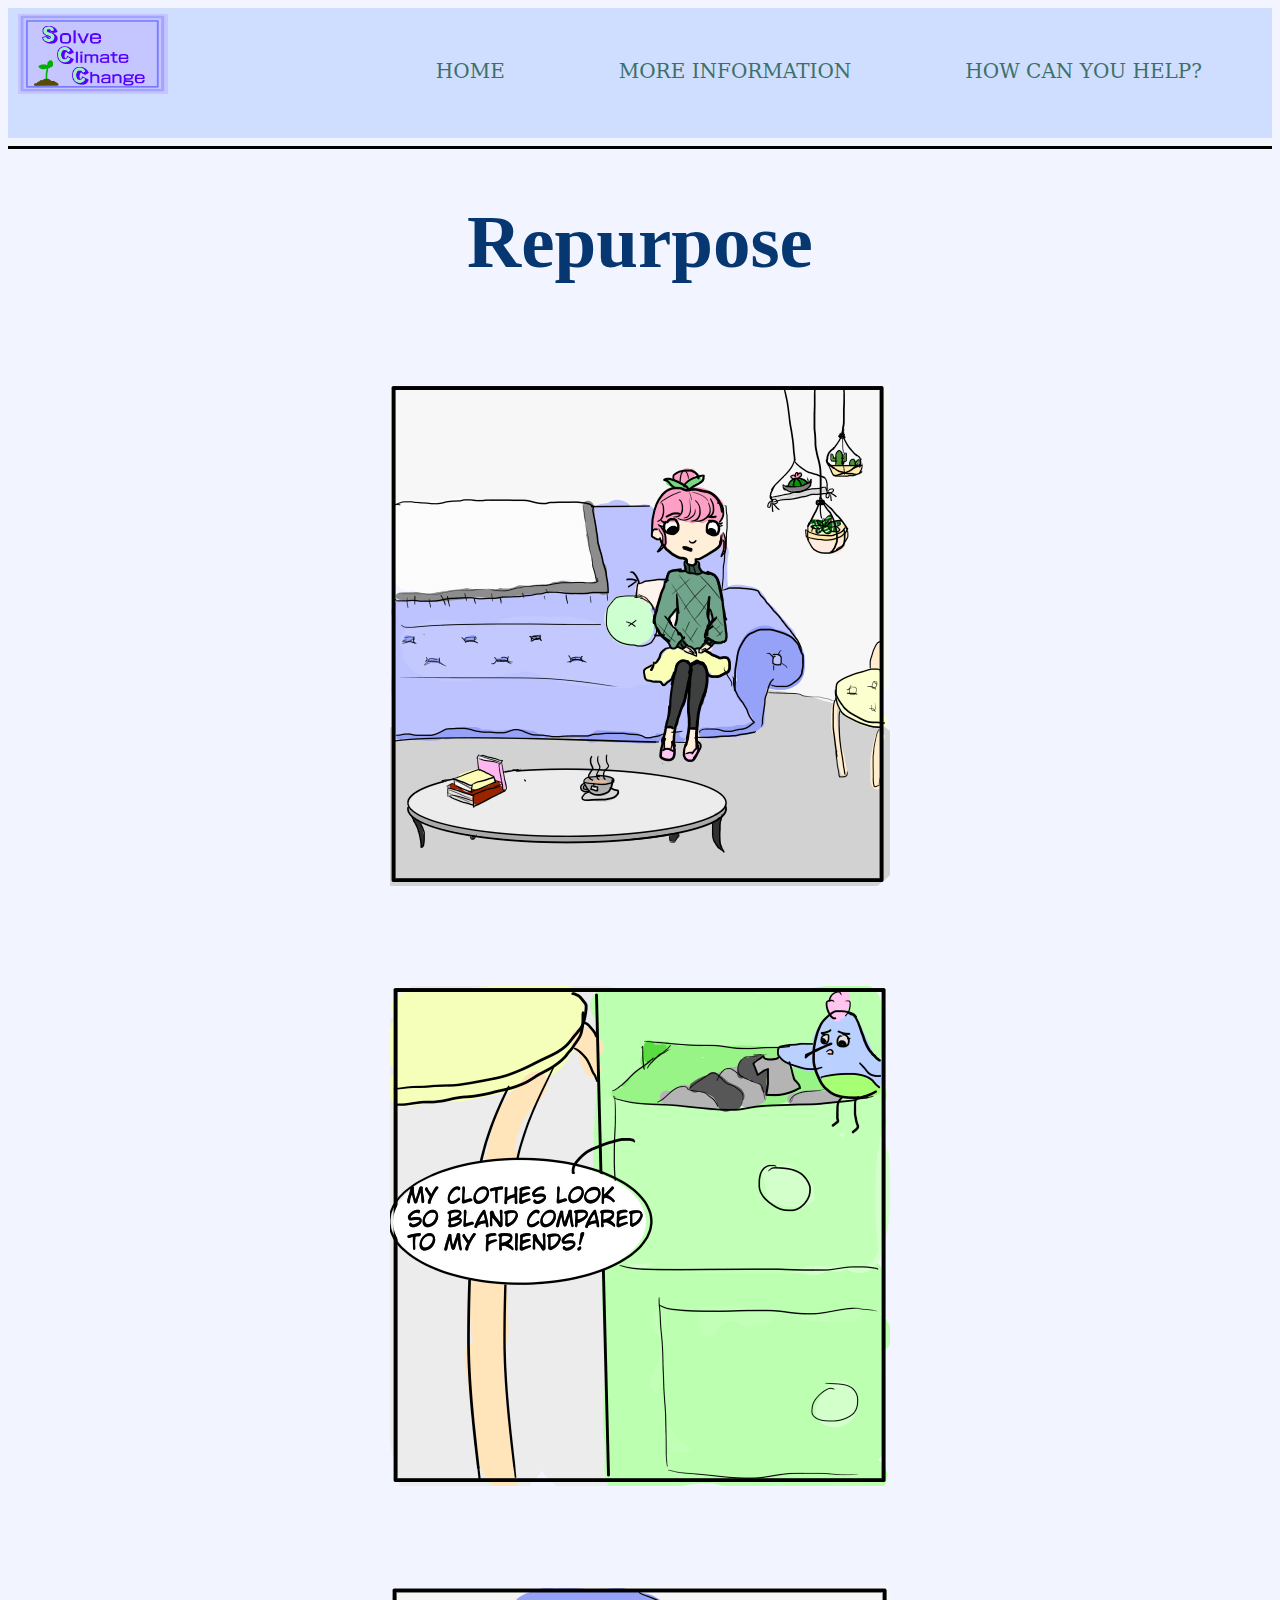
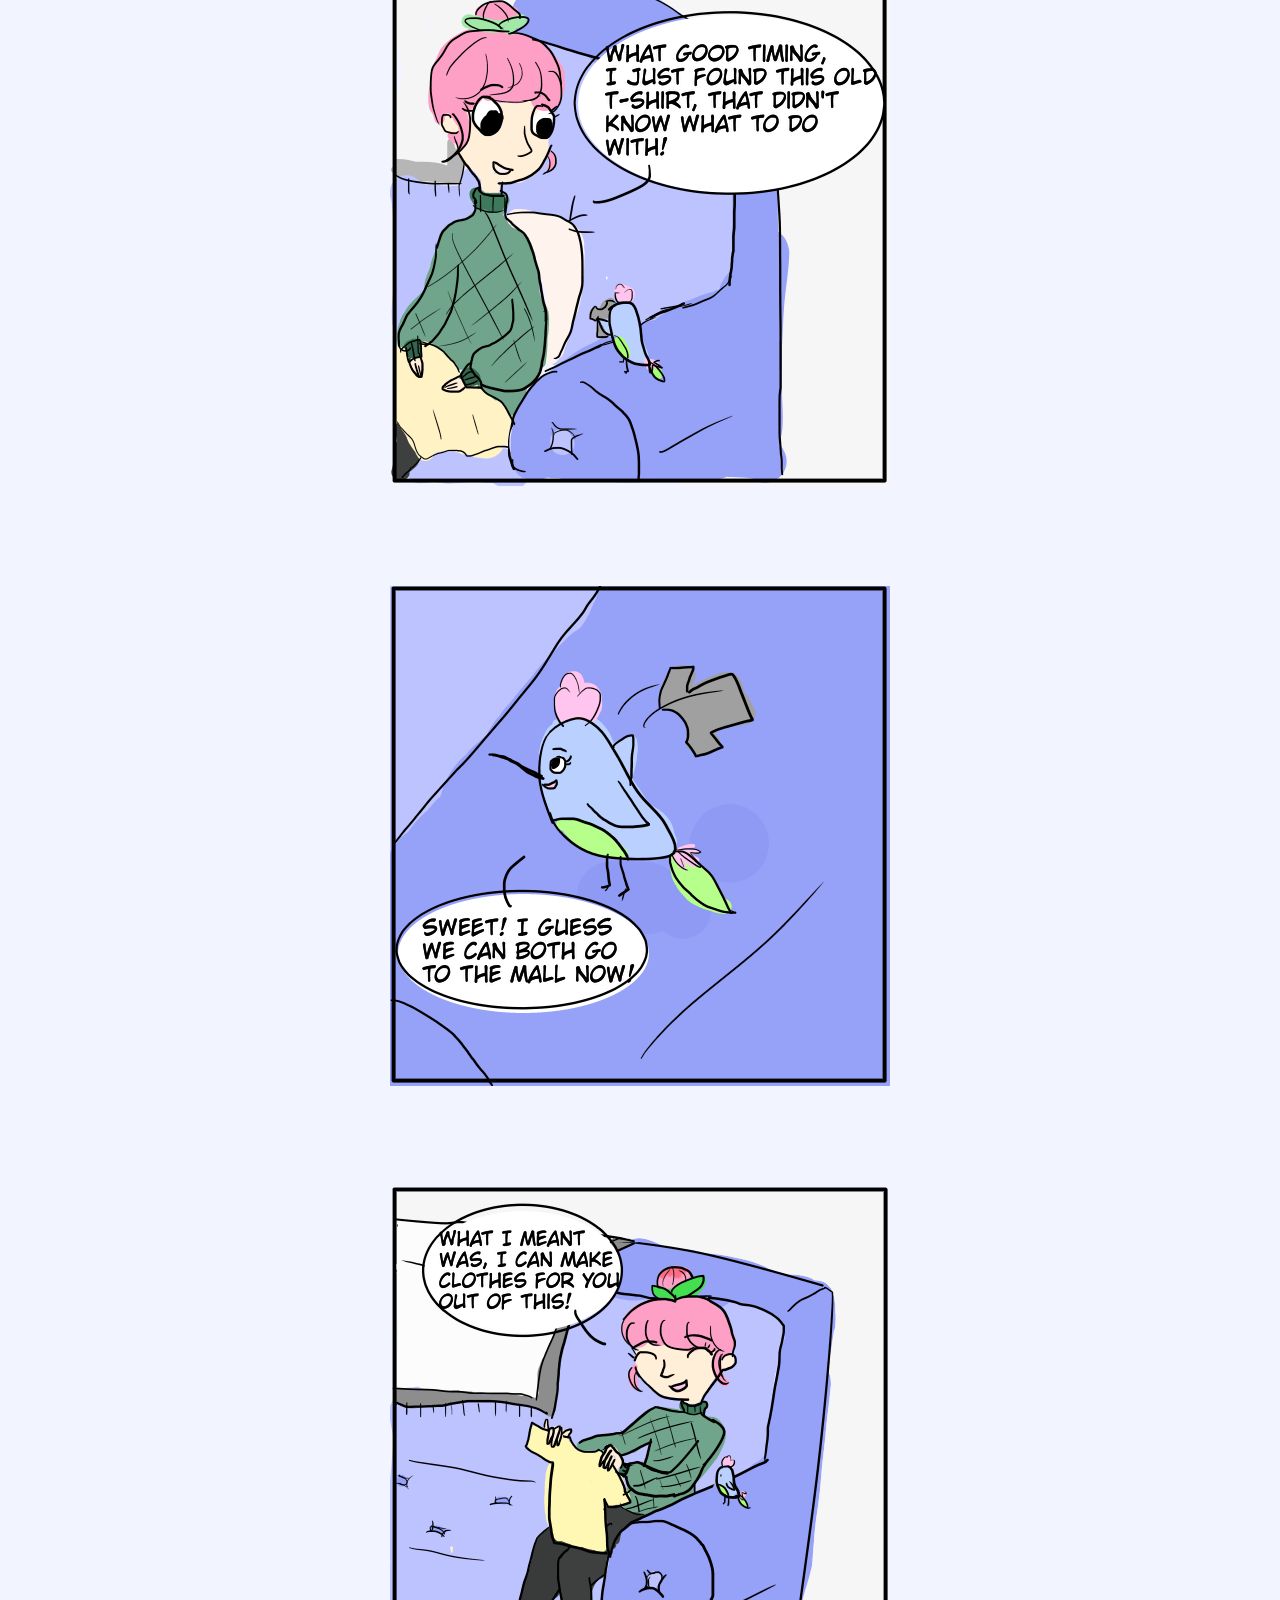
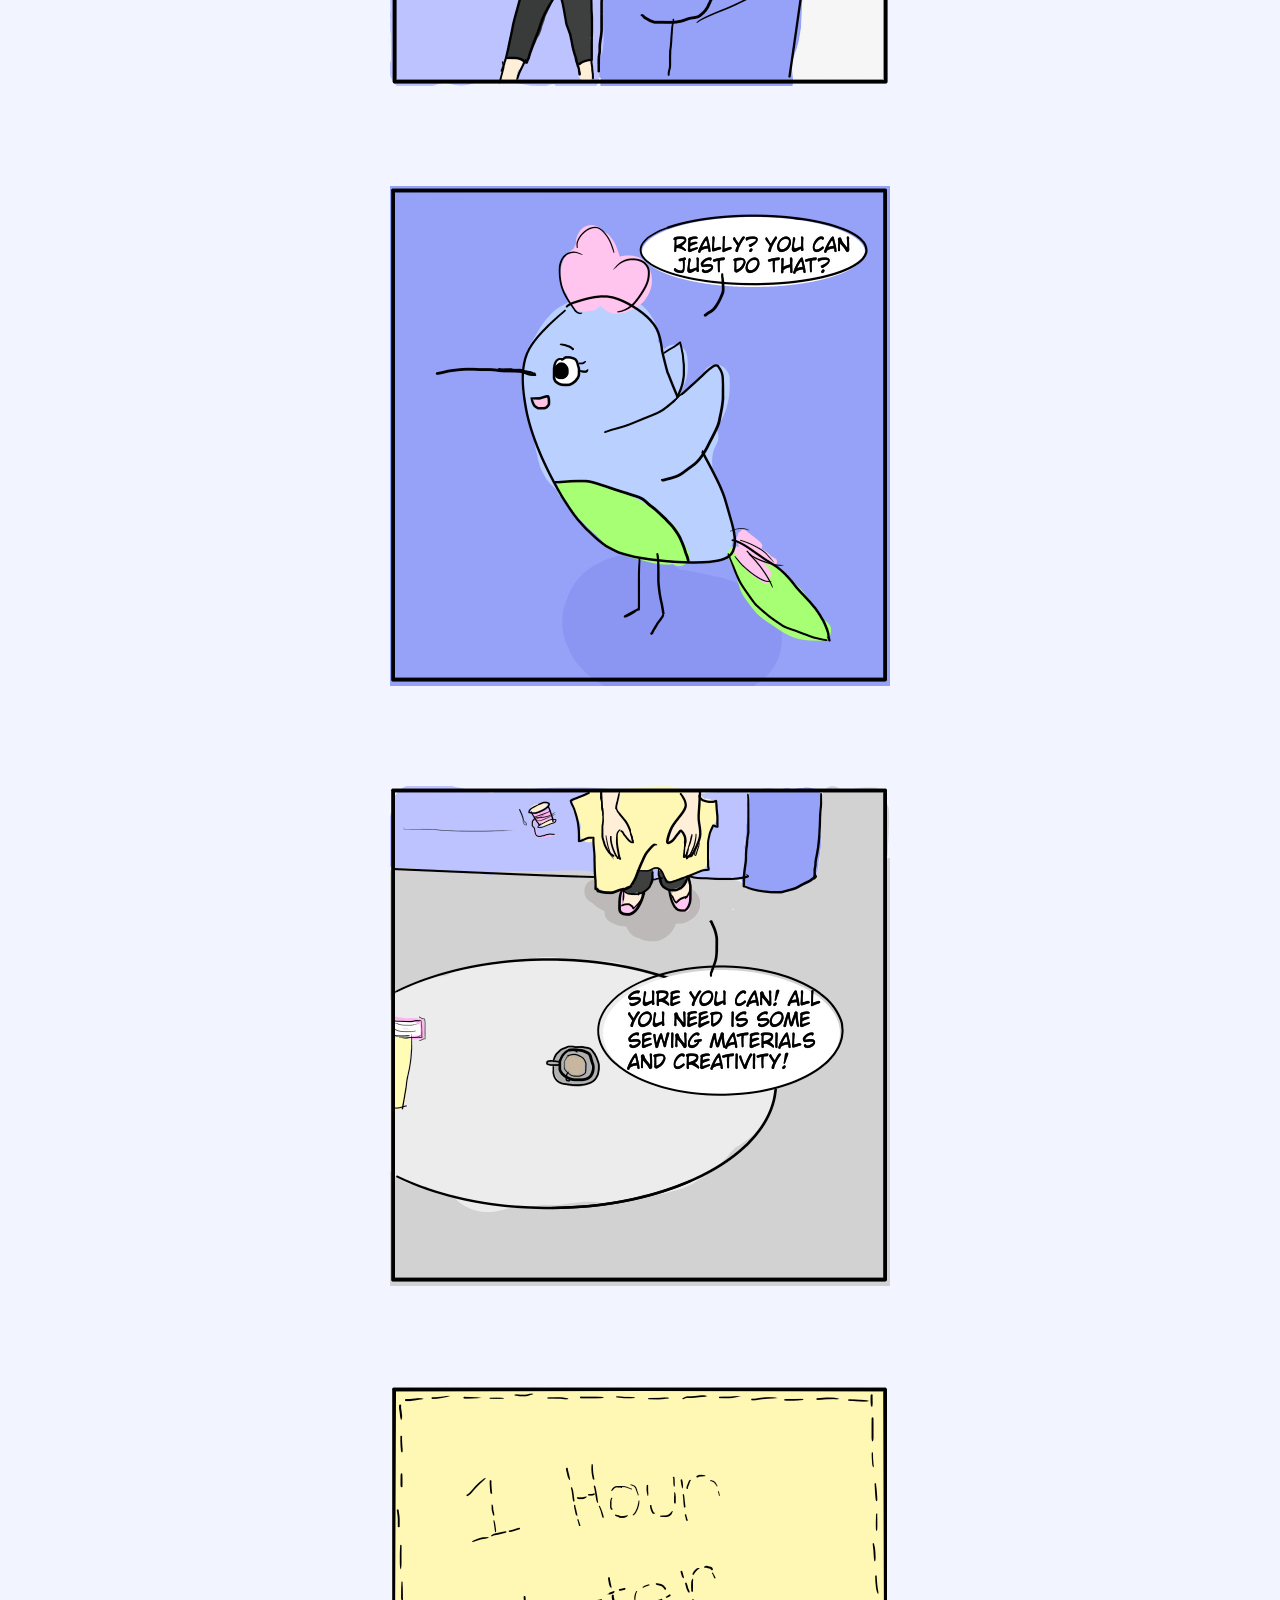
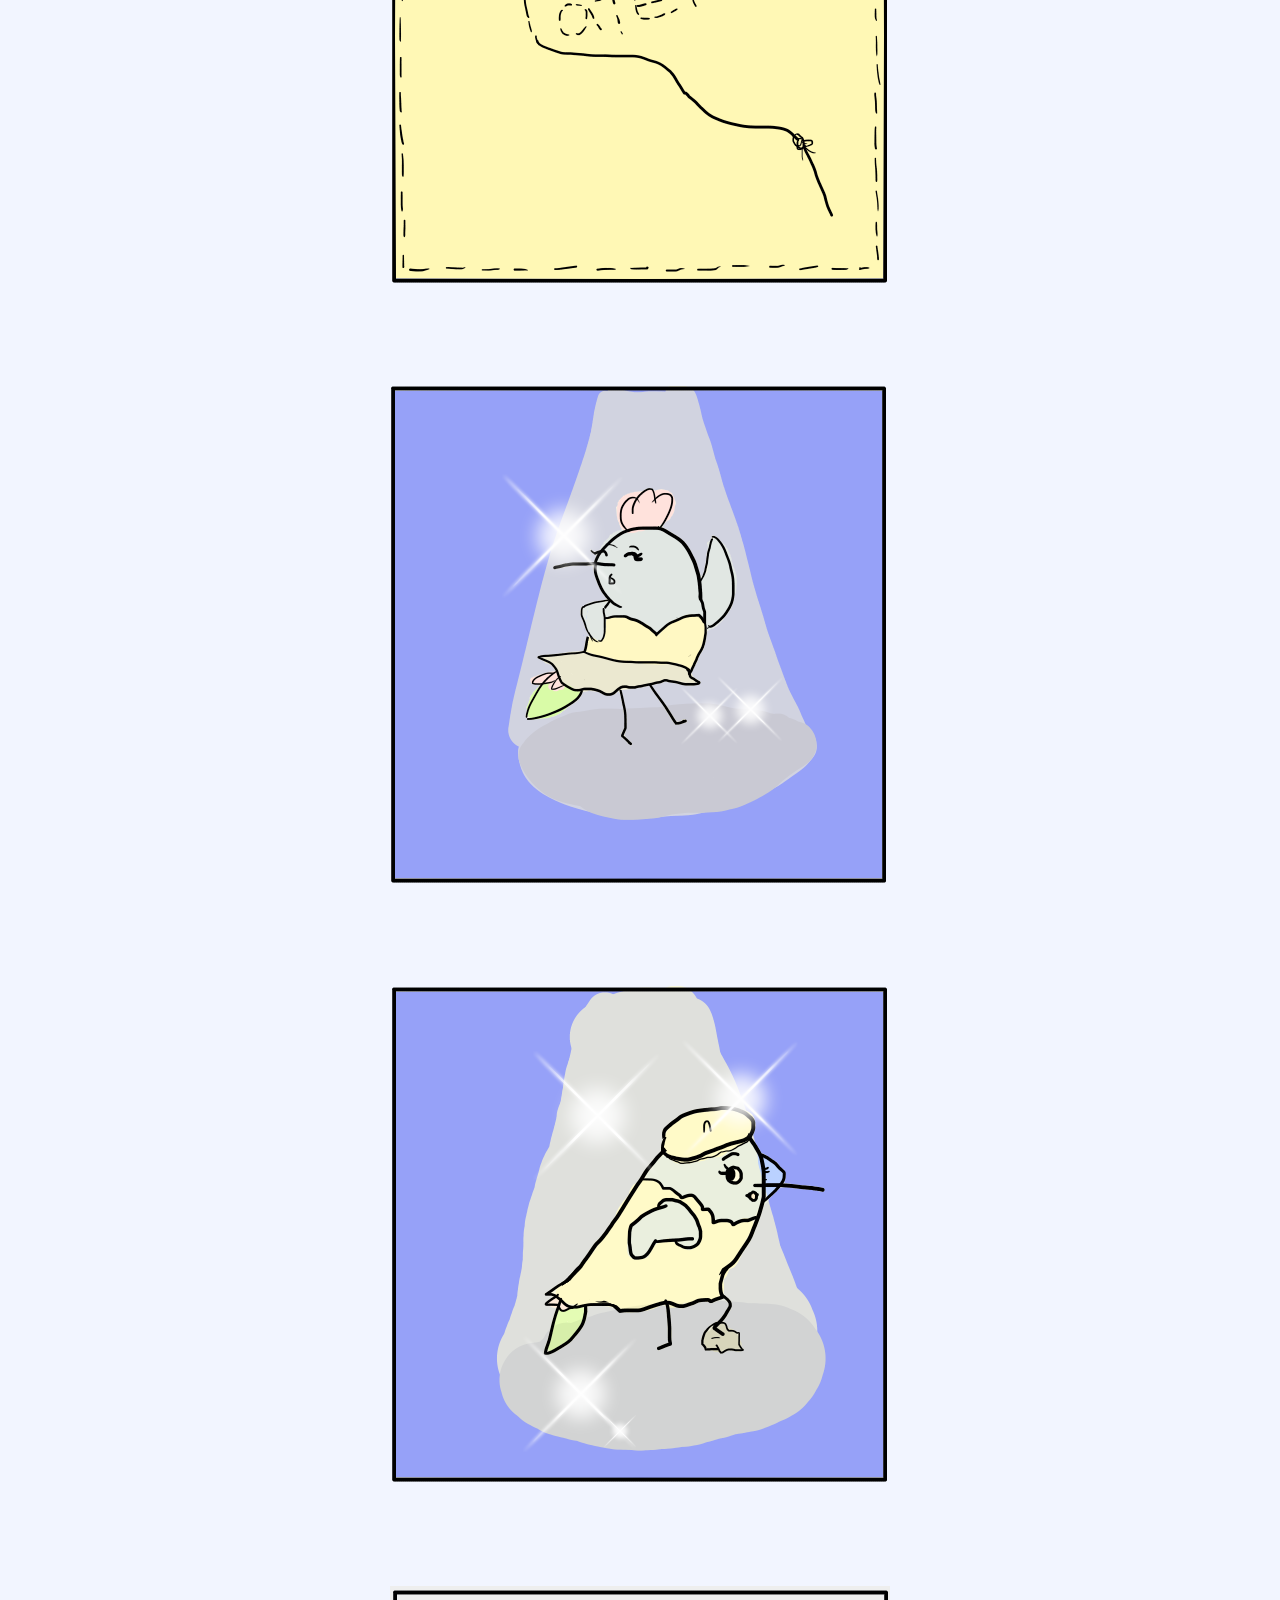
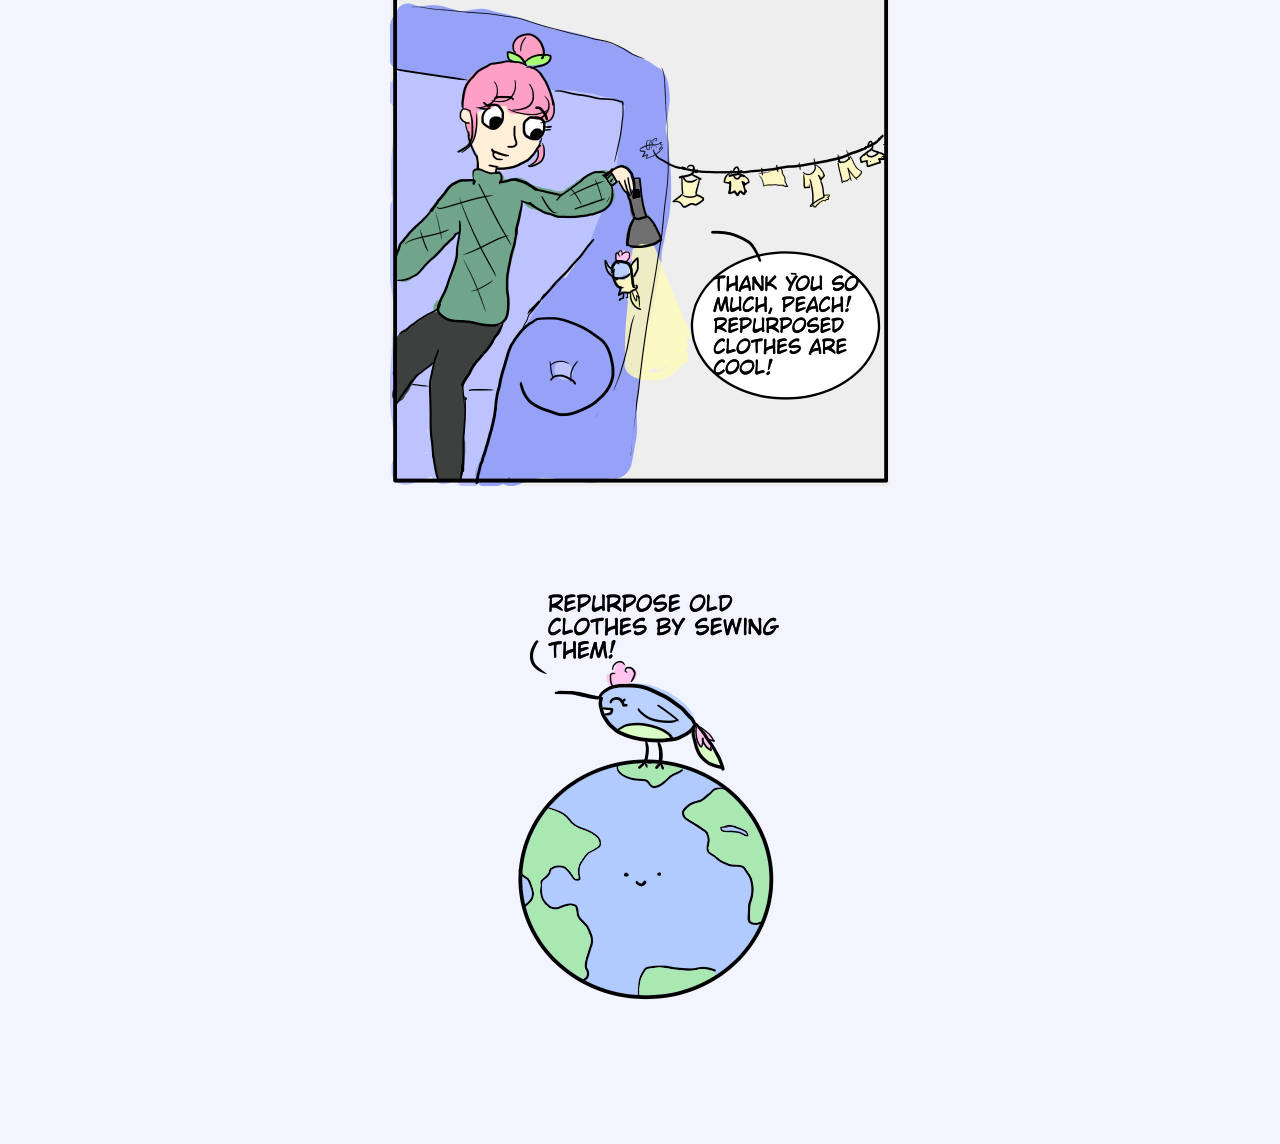
<file: Chapter6.html>
<!DOCTYPE html>
<html>
<head>
<title>Chapter6</title>
<link rel="stylesheet" type="text/css" href="Ch.css">
<style>
nav a:hover {
	font-weight:bold;
}
</style>
</head>
<body>
<header> 
	<div class="container">
		<img src=Images/Solve-Climate-Change-Logo.png alt=logo class=logo style=width:150px;height:80px;>
<nav>
	<ul>
		<li><a href=Homepage.html>HOME</a></li>
		<li><a href=Info.html>MORE INFORMATION</a></li>
		<li><a href=Help.html>HOW CAN YOU HELP?</a></li>
</nav>
	</div>
</header>
<hr size="3" color="black">

<h1>Repurpose</h1>

<img src=Comic/c6p1.png alt=peach class=art>
<img src=Comic/c6p2.png alt=peach class=art>
<img src=Comic/c6p3.png alt=peach class=art>
<img src=Comic/c6p4.png alt=peach class=art>
<img src=Comic/c6p5.png alt=peach class=art>
<img src=Comic/c6p6.png alt=peach class=art>
<img src=Comic/c6p7.png alt=peach class=art>
<img src=Comic/c6p8.png alt=peach class=art>
<img src=Comic/c6p9.png alt=peach class=art>
<img src=Comic/c6p10.png alt=peach class=art>
<img src=Comic/c6p11.png alt=peach class=art>
<img src=Comic/lastpic6.png alt=peach class=art>


</body>
</html>
</file>
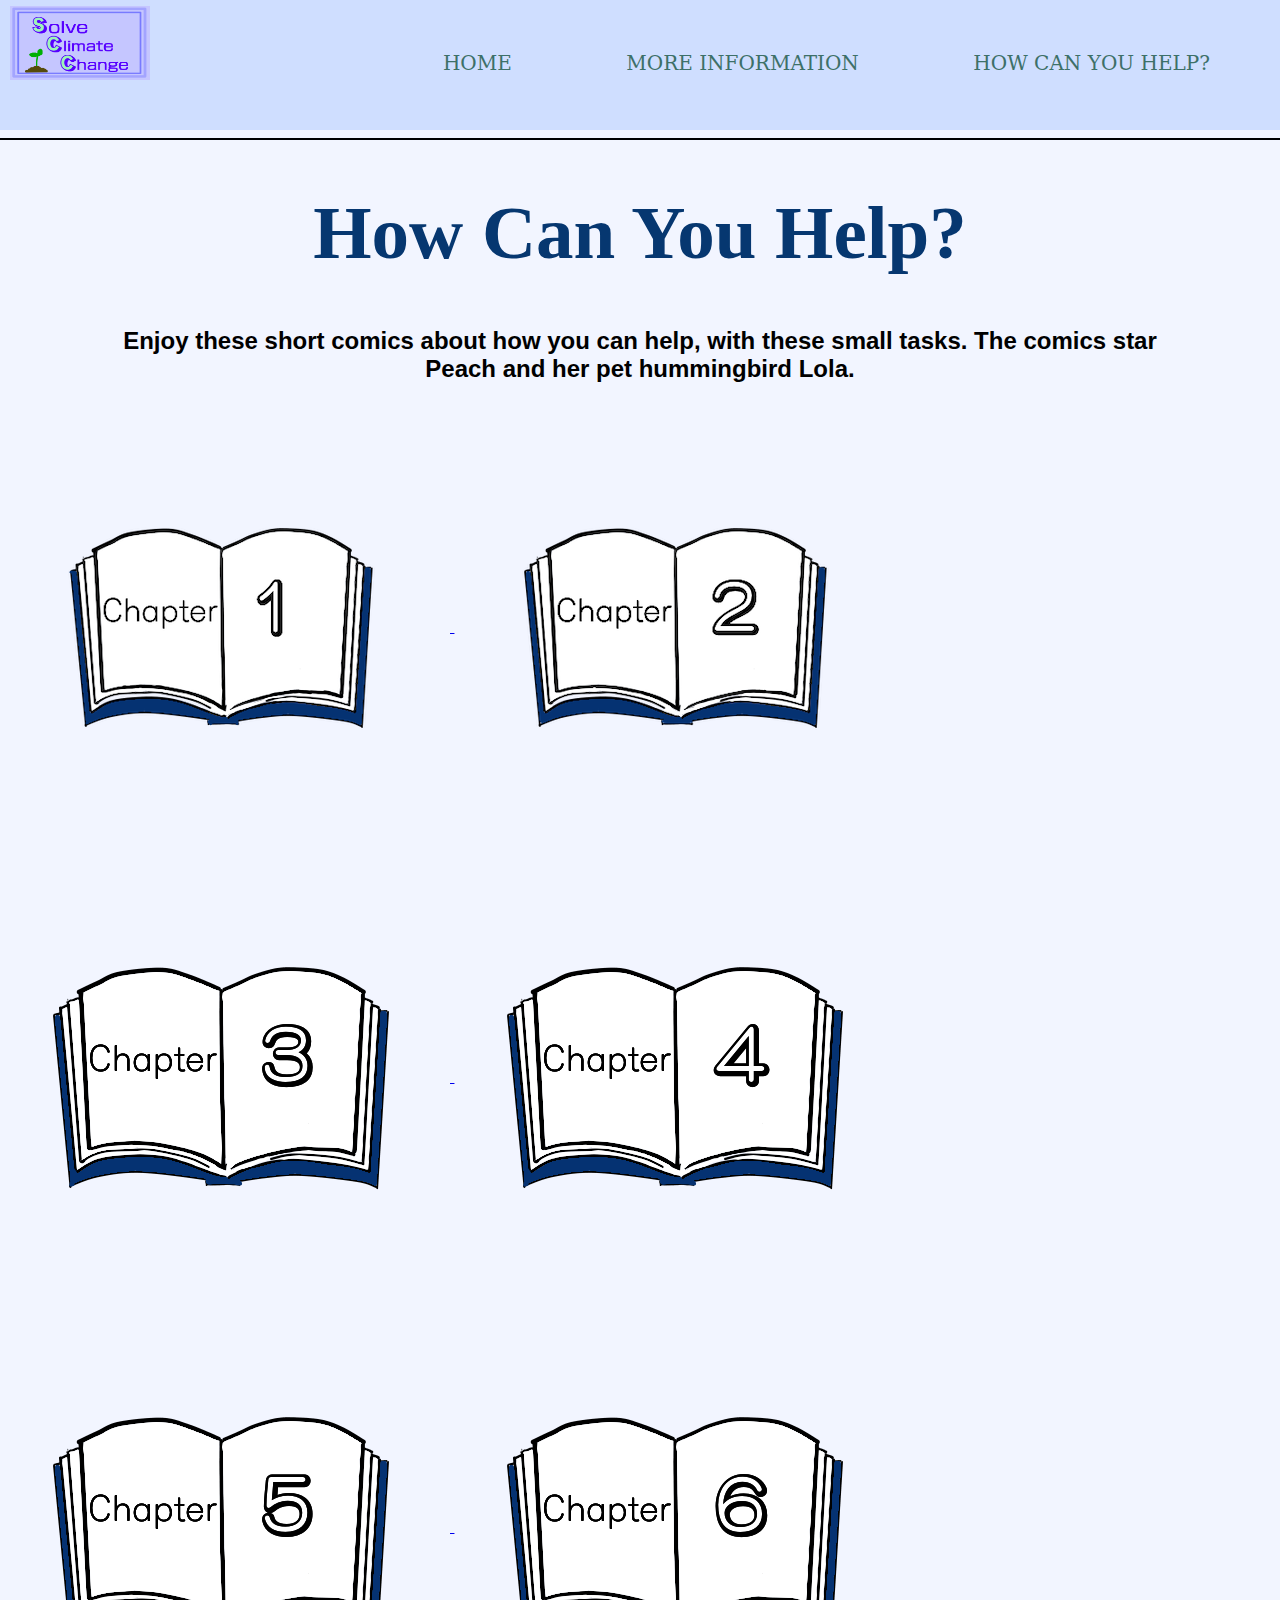
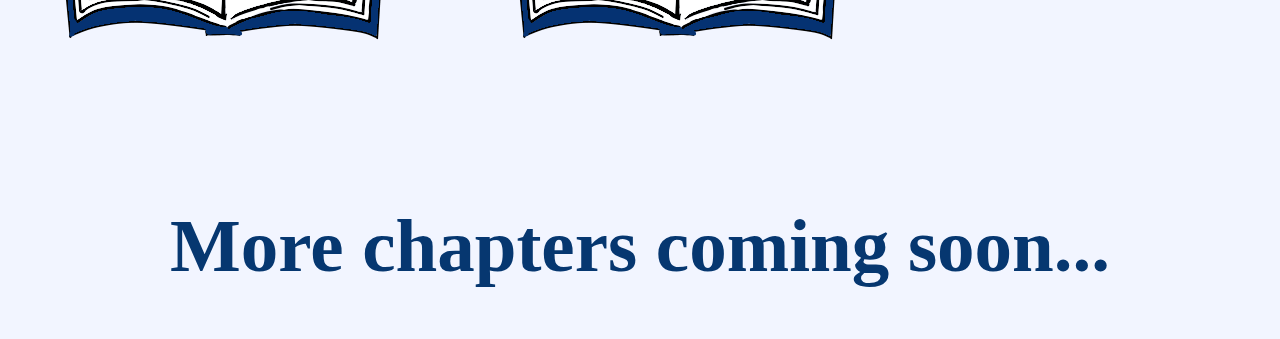
<file: Help.html>
<!DOCTYPE html>
<html>
<head>
<title>How can you help?</title>
<link rel="stylesheet" type="text/css" href="design.css">
<style>
</style>
</head>
<body>
<header> 
	<div class="container">
		<img src=Images/Solve-Climate-Change-Logo.png alt=logo class=logo style=width:150px;height:80px;>
<nav>
	<ul>
		<li><a href=Homepage.html>HOME</a></li>
		<li><a href=Info.html>MORE INFORMATION</a></li>
		<li><a href=Help.html>HOW CAN YOU HELP?</a></li>
</nav>
	</div>
</header>
<hr size="3" color="black">

<h1>How Can You Help?</h1>

<h2>Enjoy these short comics about how you can help, with these small tasks. The comics star Peach and her pet hummingbird Lola.</h2>

<div class="Chapters">

<a href="Chapter1.html">
	<img src=Ch1.png alt=comic class=Ch1>
</a>

<a href="Chapter2.html">
	<img src=Ch2.png alt=comic class=Ch2>
</a>

<a href="Chapter3.html">
	<img src=Ch3.png alt=comic class=Ch3>
</a>

<a href="Chapter4 .html">
	<img src=Ch4.png alt=comic class=Ch4>
</a>

<a href="Chapter5.html">
	<img src=Ch5.png alt=comic class=Ch4>
</a>

<a href="Chapter6.html">
	<img src=Ch6.png alt=comic class=Ch4>
</a>
	
</div>

<h1>More chapters coming soon...</h1>

</body>
</html>
</file>
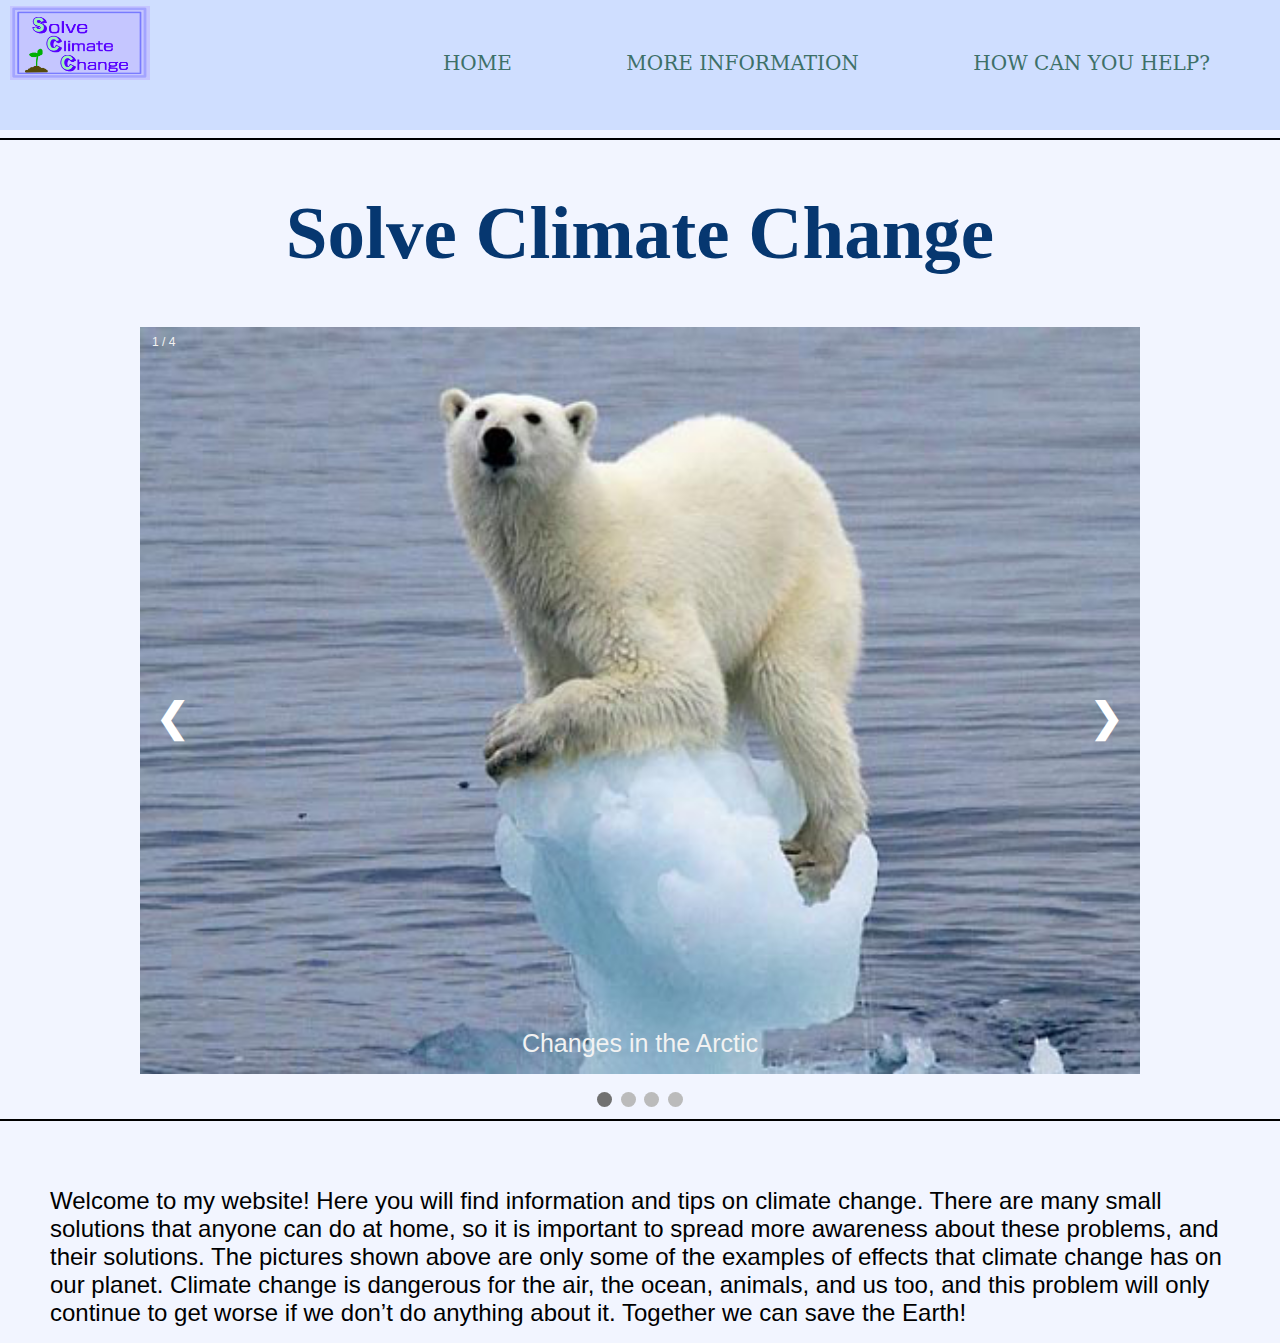
<file: Homepage.html>
<!DOCTYPE html>
<html>
<head>
<title>Solve Climate Change</title>
<link rel=stylesheet type=text/css href=design.css>
</head>
<body>

<header> 
	<div class="container">
		<img src=Images/Solve-Climate-Change-Logo.png alt=logo class=logo style=width:150px;height:80px;>
<nav>
	<ul>
		<li><a href=Homepage.html>HOME</a></li>
		<li><a href=Info.html>MORE INFORMATION</a></li>
		<li><a href=Help.html>HOW CAN YOU HELP?</a></li>
</nav>
	</div>
</header>

<hr size="3" color="black">

<h1>Solve Climate Change</h1>


</div>

<!DOCTYPE html>
<html>
<head>
<meta name="viewport" content="width=device-width, initial-scale=1">
<style>
</style>
</head>
<body>

<div class="slideshow-container">

<div class="mySlides fade">
  <div class="numbertext">1 / 4</div>
  <img src="Images/polarbear.png" style="width:100%">
  <div class="text">Changes in the Arctic</div>
</div>

<div class="mySlides fade">
  <div class="numbertext">2 / 4</div>
  <img src="Images/Australiafires.png" style="width:100%">
  <div class="text">Fires in Australia</div>
</div>

<div class="mySlides fade">
  <div class="numbertext">3 / 4</div>
  <img src="Images/DryEarth.png" style="width:100%">
  <div class="text">Dry Earth</div>
</div>

<div class="mySlides fade">
  <div class="numbertext">4 / 4</div>
  <img src="Images/Pollution.png" style="width:100%">
  <div class="text">Fossil Fuels</div>
</div>

<a class="prev" onclick="plusSlides(-1)">&#10094;</a>
<a class="next" onclick="plusSlides(1)">&#10095;</a>

</div>
<br>

<div style="text-align:center">
  <span class="dot" onclick="currentSlide(1)"></span> 
  <span class="dot" onclick="currentSlide(2)"></span> 
  <span class="dot" onclick="currentSlide(3)"></span> 
  <span class="dot" onclick="currentSlide(4)"></span> 
</div>

<script>
var slideIndex = 1;
showSlides(slideIndex);

function plusSlides(n) {
  showSlides(slideIndex += n);
}

function currentSlide(n) {
  showSlides(slideIndex = n);
}

function showSlides(n) {
  var i;
  var slides = document.getElementsByClassName("mySlides");
  var dots = document.getElementsByClassName("dot");
  if (n > slides.length) {slideIndex = 1}    
  if (n < 1) {slideIndex = slides.length}
  for (i = 0; i < slides.length; i++) {
      slides[i].style.display = "none";  
  }
  for (i = 0; i < dots.length; i++) {
      dots[i].className = dots[i].className.replace(" active", "");
  }
  slides[slideIndex-1].style.display = "block";  
  dots[slideIndex-1].className += " active";
}
</script>

</body>
</html> 

<hr size="3" color="black">


<div><p><font size="5">Welcome to my website! Here you will find information and tips on climate change. There are many small solutions that anyone can do at home, so it is important to spread more awareness about these problems, and their solutions. The pictures shown above are only some of the examples of effects that climate change has on our planet. Climate change is dangerous for the air, the ocean, animals, and us too, and this problem will only continue to get worse if we don’t do anything about it. Together we can save the Earth! </font></p></div>



</body>
</html>
</file>
<file: Ch.css>
body {
  background-color: #f2f5ff;
}

.container {
	width: 100%;
	margin: 0 auto;
}
 
header {
	background: #cfdeff;
	height: 130px;

}


nav {
	float: right;
}

nav li {
	display: inline-block;
	margin-left: 40px;
	padding-top: 35px;
	padding-right: 70px;
	font-family: "serif";
	font-size: 20px;

}

nav a {
	color: #3D7068;
	text-decoration: none;
	text-transform: uppercase;
}

img.logo {
	padding-left: 10px;
	padding-top: 6px;
}

h1 {
	text-align: center;
	font-family: "Times New Roman";
	font-size: 75px;
	color: #063770;
}

.art {
	display: block;
  margin-left: auto;
  margin-right: auto;
  padding-top: 50px;
  padding-bottom: 50px;
}
</file>
<file: design.css>
body {
  background-color: #f2f5ff;
}

.container {
	width: 100%;
	margin: 0 auto;
}
 
header {
	background: #cfdeff;
	height: 130px;

}


nav {
	float: right;
}

nav li {
	display: inline-block;
	margin-left: 40px;
	padding-top: 35px;
	padding-right: 70px;
	font-family: "serif";
	font-size: 20px;

}

nav a {
	color: #3D7068;
	text-decoration: none;
	text-transform: uppercase;
}

a:hover {
	font-weight:bold;	
}

img.logo {
	padding-left: 10px;
	padding-top: 6px;
}

h1 {
	text-align: center;
	font-family: "Times New Roman";
	font-size: 75px;
	color: #063770;
}

div p {
	padding-top: 50px;
	padding-right:50px;
	padding-left:50px;
	color: black;
}
* {
	box-sizing: border-box
}

body {
	font-family: Verdana, sans-serif; margin:0
}

.mySlides {
	display: none
}

img {
	vertical-align: middle;
}


.slideshow-container {
  max-width: 1000px;
  position: relative;
  margin: auto;
}



.prev, .next {
  cursor: pointer;
  position: absolute;
  top: 50%;
  width: auto;
  padding: 16px;
  margin-top: -22px;
  color: white;
  font-weight: bold;
  font-size: 40px;
  transition: 0.6s ease;
  border-radius: 0 3px 3px 0;
  user-select: none;
}


.next {
  right: 0;
  border-radius: 3px 0 0 3px;
}


.text {
  color: #f2f2f2;
  font-size: 25px;
  padding: 8px 12px;
  position: absolute;
  bottom: 8px;
  width: 100%;
  text-align: center;
}

.numbertext {
  color: #f2f2f2;
  font-size: 12px;
  padding: 8px 12px;
  position: absolute;
  top: 0;
}

.dot {
  cursor: pointer;
  height: 15px;
  width: 15px;
  margin: 0 2px;
  background-color: #bbb;
  border-radius: 50%;
  display: inline-block;
  transition: background-color 0.6s ease;
}

.active, .dot:hover {
  background-color: #717171;
}

body {
  background-color: #f2f5ff;
}

.container {
	width: 100%;
	margin: 0 auto;
}
 
header {
	background: #cfdeff;
	height: 130px;

}


nav {
	float: right;
}

nav li {
	display: inline-block;
	margin-left: 40px;
	padding-top: 35px;
	padding-right: 70px;
	font-family: "serif";
	font-size: 20px;

}

nav a {
	color: #3D7068;
	text-decoration: none;
	text-transform: uppercase;
}

a:hover {
	font-weight:bold;	
}

img.logo {
	padding-left: 10px;
	padding-top: 6px;
}

h1 {
	text-align: center;
	font-family: "Times New Roman";
	font-size: 75px;
	color: #063770;
}

h2 {
	text-align: center;
	padding-top: 0px;
	color: black;
	padding-right: 90px;
	padding-left: 90px;
}

* {
  box-sizing: border-box;
}
.column {
  float: left;
  width: 50%;
  padding: 5px;
}

.row::after {
  content: "";
  clear: both;
  display: table;
}

body {
  background-color: #f2f5ff;
}

.container {
	width: 100%;
	margin: 0 auto;
}
 
header {
	background: #cfdeff;
	height: 130px;

}


nav {
	float: right;
}

nav li {
	display: inline-block;
	margin-left: 40px;
	padding-top: 35px;
	padding-right: 70px;
	font-family: "serif";
	font-size: 20px;

}

nav a {
	color: #3D7068;
	text-decoration: none;
	text-transform: uppercase;
}

nav a:hover {
	font-weight:bold;
}

img.logo {
	padding-left: 10px;
	padding-top: 6px;
}

h1 {
	text-align: center;
	font-family: "Times New Roman";
	font-size: 75px;
	color: #063770;
}

h2 {
	text-align: center;
	padding-top: 0px;
	color: black;
	padding-right: 90px;
	padding-left: 90px;
}
</file>
